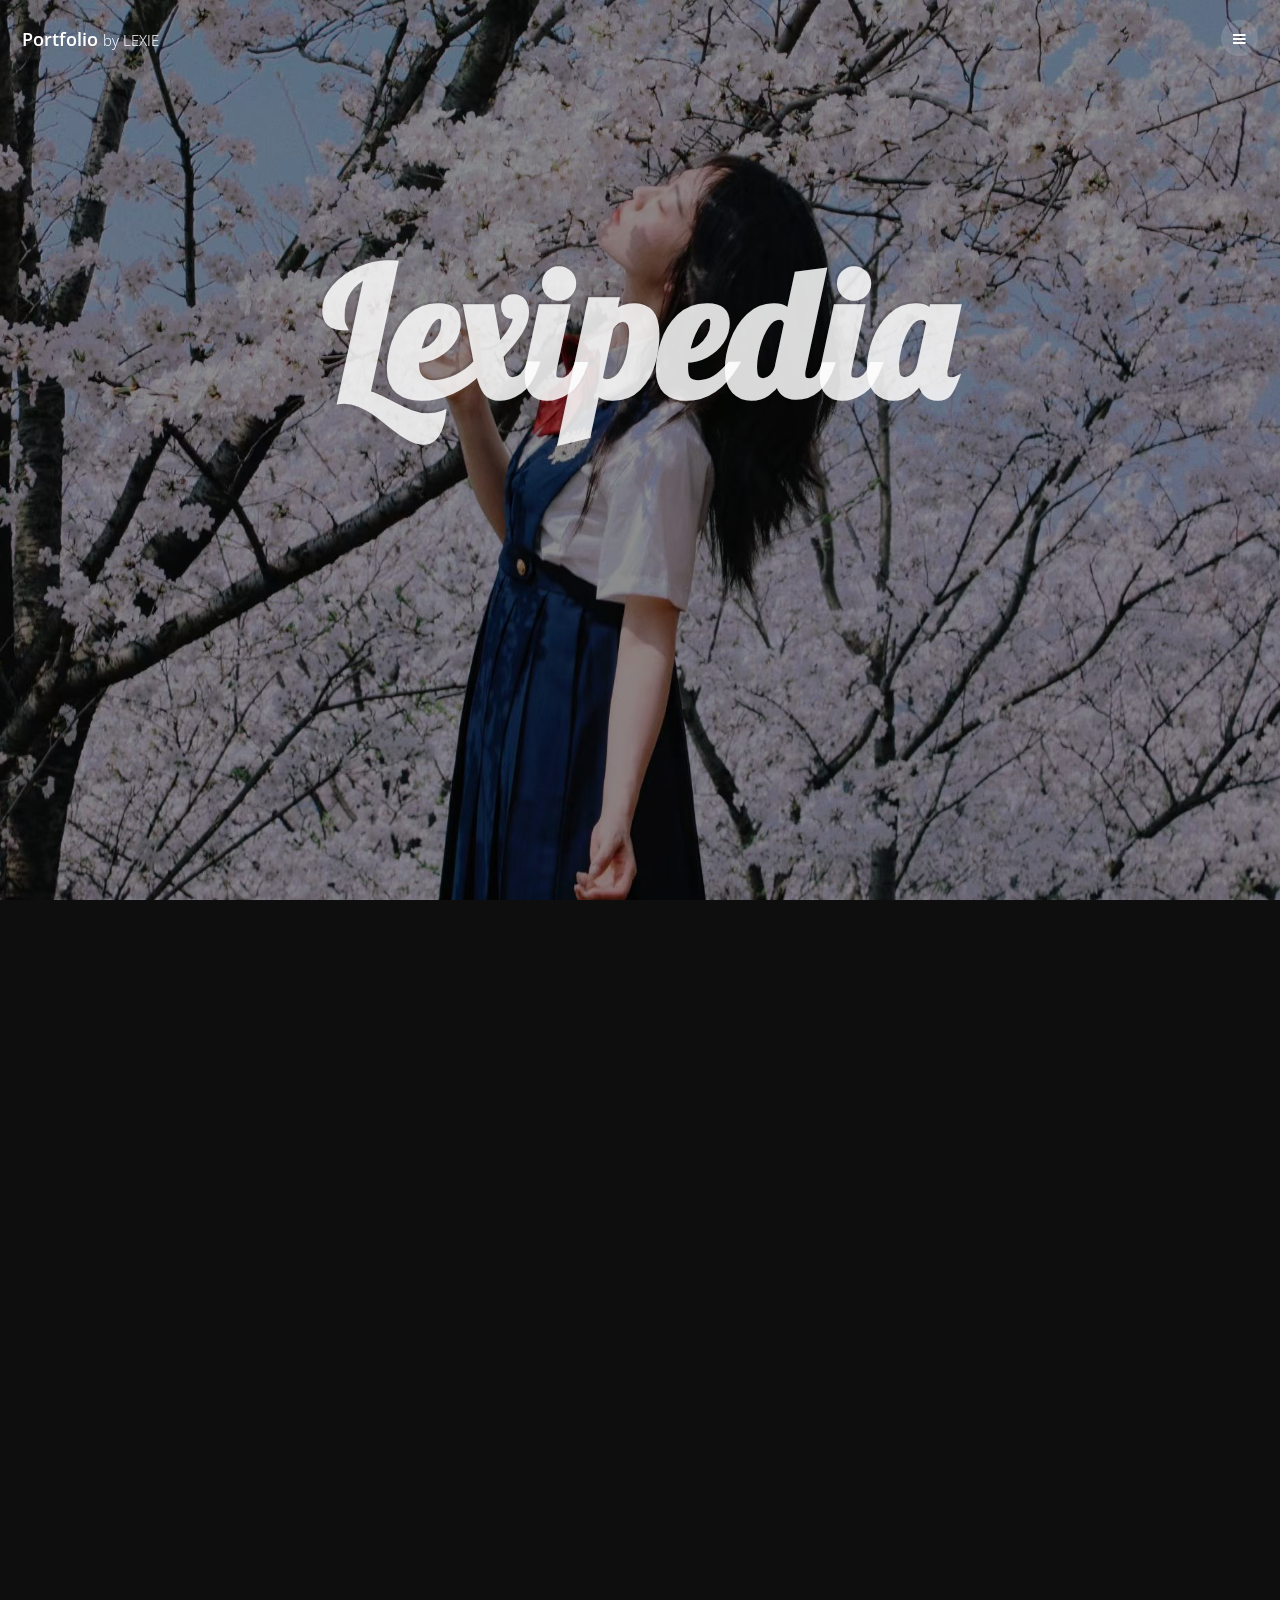
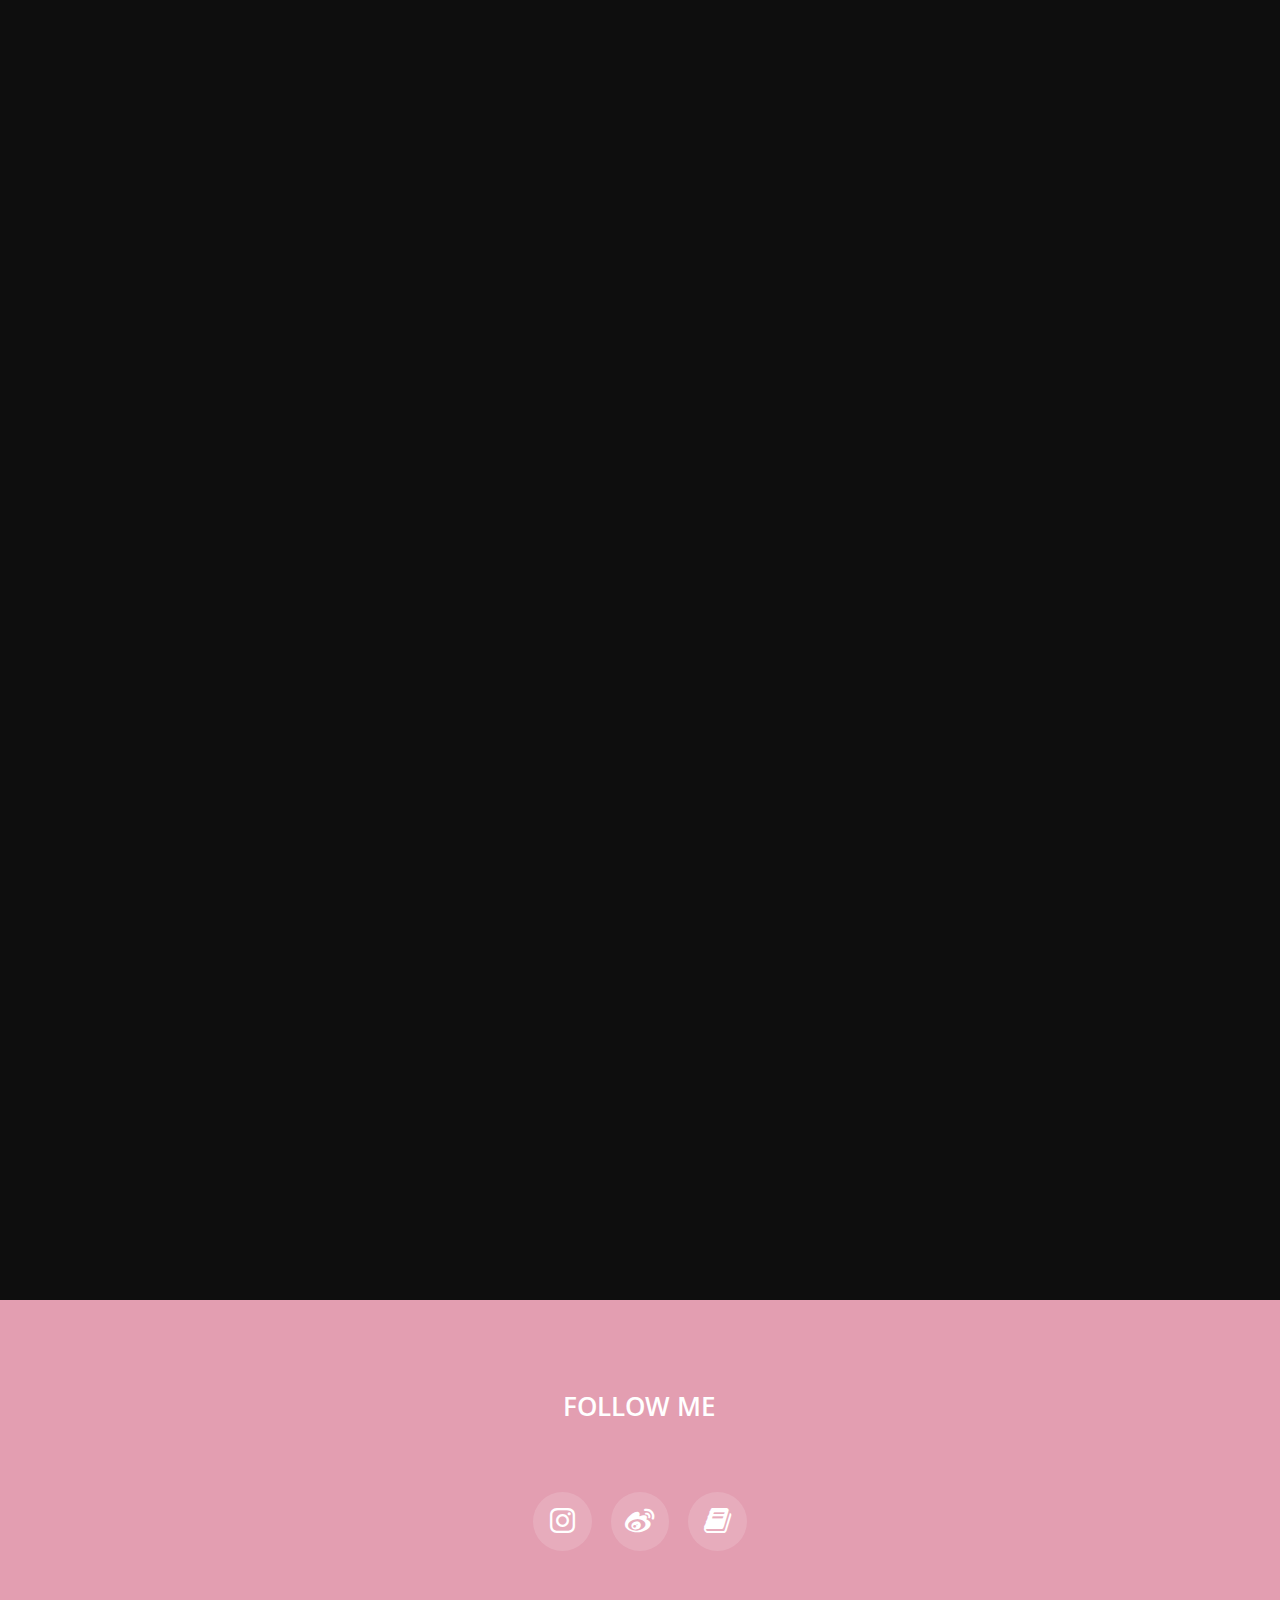
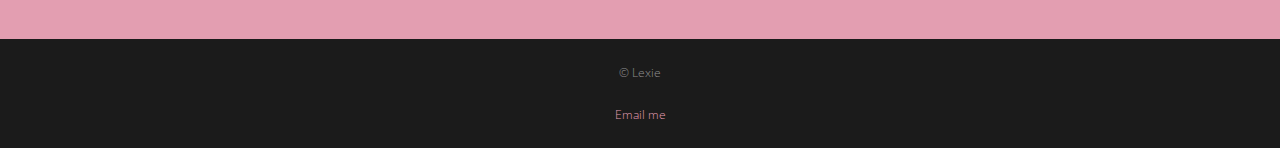
<file: index.html>
<!DOCTYPE HTML>
<!--Released for free under the Creative Commons Attribution 3.0 license (templated.co/license)
--><html><head><title>Lexipedia</title>
	<meta charset="utf-8">
	<meta name="robots" content="index, follow, max-image-preview:large, max-snippet:-1, max-video-preview:-1">
	<meta name="viewport" content="width=device-width, initial-scale=1">
	<meta name="description" content="Lexie's personal website">
	<link rel="stylesheet" href="assets/css/main.css"></head>
	<body>

		<!-- Header -->
			<header id="header"><div class="logo"><a href="index.html">Portfolio <span>by LEXIE</span></a></div>
				<a href="#menu"><span>Menu</span></a>
			</header><!-- Nav --><nav id="menu"><ul class="links"><li><a href="index.html">Home</a></li>
					<li><a href="basic.html" target="_blank">User Manual</a></li>
					<li><a href="experience.html" target="_blank">Hominid Upgrade Track</a></li>
					<li><a href="hobby.html" target="_blank">Life Plugins</a></li>
					<li><a href="log.html" target="_blank">Anthropic Log</a></li>
				</ul></nav><!-- Banner -->
      <section id="banner" class="bg-img" data-bg="sakura.jpg"><div class="inner">
					<header><h1><p>Lexipedia</p> </h1>
					</header></div>
				<a href="#one" class="more">Learn More</a>
			</section><!-- One --><section id="one" class="wrapper post bg-img" data-bg="xigong.jpg"><div class="inner">
					<article class="box"><header><h2>User Manual</h2>
							<p>Basic Information</p>
						</header><div class="content">
							<p style="line-height: 0.5;">ZHAO XIAOLE|LEXIE</p>
                            <p style="line-height: 0.5;">♀｜INSJ|1998|⚖|</p>
							<p style="line-height: 0.5;">PS|CAPCUT|PROCREAT|PR</p>
							<p></p>
							<p></p>
						</div>
						<footer><a href="basic.html" class="button alt">Learn More</a>
						</footer></article></div>
				<a href="#two" class="more">Learn More</a>
			
			</section><!-- Two --><section id="two" class="wrapper post bg-img" data-bg="biye2.jpg"><div class="inner">
					<article class="box"><header><h2>Hominid Upgrade Track</h2>
							<p>Experience</p>
						</header><div class="content">
							<p style="line-height: 0.5;">👩🏻‍🎓2016-2020 XI'AN INTERNATIONAL STUDIES UNIVERSITY</p>
							<p style="line-height: 0.5;">👩🏻‍💻2020-2023 JINHUA TV STATION</p>
							<p style="line-height: 0.5;">👩🏻‍🎓2024-2025 HONG KONG BAPTIST UNIVERSITY</p>
							<p></p>
						</div>
						<footer><a href="experience.html" class="button alt">Learn More</a>
						</footer></article></div>
				<a href="#three" class="more">Learn More</a>
			</section><!-- Three --><section id="three" class="wrapper post bg-img" data-bg="jianni.jpg"><div class="inner">
					<article class="box"><header><h2>Life Plugins</h2>
							<p>Hobbies</p>
						</header><div class="content">
							<p style="line-height: 0.3;">📷PHOTOGRAPHY</p>
							<p style="line-height: 0.3;">🎨PAINT</p>
							<p style="line-height: 0.3;">🎞️ANIME</p>
							<p style="line-height: 0.3;">🀄️CHINESE OUTFITS</p>
							<p style="line-height: 0.3;"></p>
						</div>
						<footer><a href="hobby.html" target="_blank" class="button alt">Learn More</a>
						</footer></article></div>
				<a href="#four" class="more">Learn More</a>
			</section><!-- Four --><section id="four" class="wrapper post bg-img" data-bg="log3.jpg"><div class="inner">
					<article class="box"><header><h2>Anthropic Log</h2>
							<p>Activity</p>
						</header><div class="content">
							<p style="line-height: 0.5;">🧘🏻DAILY LIFE</p>
							<p style="line-height: 0.5;">🏝️TRAVEL</p>
							
						</div>
						<footer><a href="log.html" class="button alt">Learn More</a>
						</footer></article></div>
			</section><!-- Footer --><footer id="footer"><div class="inner">

					<h2>Follow Me</h2>

						<ul class="icons">
							<li><a href="https://www.instagram.com/lexzi1012?igsh=OGQ5ZDc2ODk2ZA==" target="_blank" class="icon round fa-instagram"><span class="label">Instagram</span></a></li>
							<li>
							  <a href="https://weibo.com/u/5240196187" target="_blank" class="icon round fa-weibo">
								<span class="label">Weibo</span></a></li>
							<li>
							  <a href="https://www.xiaohongshu.com/user/profile/58be4b5d6a6a695f66206853?xsec_token=YBqwBMnUbUmSx90WLVvYbWMpyWg7dLWMI7kXmGpLZhf9M=&xsec_source=app_share&xhsshare=CopyLink&appuid=58be4b5d6a6a695f66206853&apptime=1740455828&share_id=766d35c302924471ad62b968ce1f8778" target="_blank" class="icon round fa-book">
								<span class="label">Rednote
								</span></a></li>
						  </ul>
					</ul></div>
			</footer><div class="copyright">
				<p>&#169 Lexie</p>
				<p><a href="mailto:24445584@hkbu.edu.hk">Email me</a></p>
		</div>
		<!-- Scripts -->
			<script src="assets/js/jquery.min.js"></script><script src="assets/js/jquery.scrolly.min.js"></script><script src="assets/js/jquery.scrollex.min.js"></script><script src="assets/js/skel.min.js"></script><script src="assets/js/util.js"></script><script src="assets/js/main.js"></script></body></html>
</file>
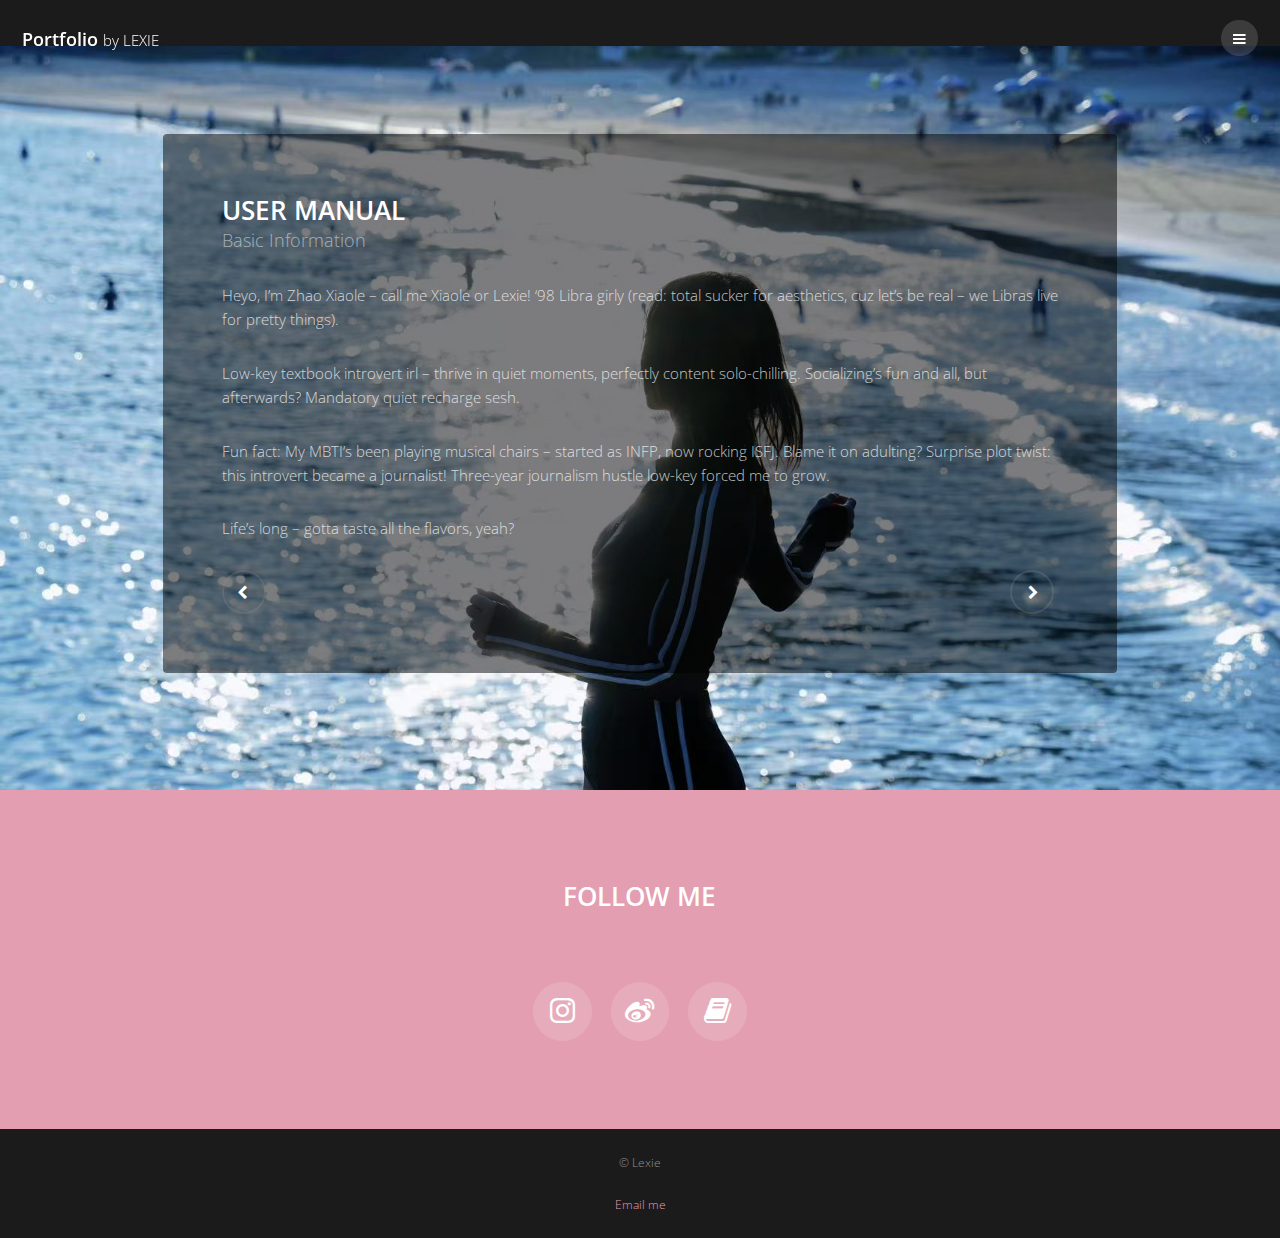
<file: basic.html>
<!DOCTYPE HTML>
<!--
	Road Trip by TEMPLATED
	templated.co @templatedco
	Released for free under the Creative Commons Attribution 3.0 license (templated.co/license)
--><html><head><title>User Manual-Lexipedia</title><meta charset="utf-8"><meta name="robots" content="index, follow, max-image-preview:large, max-snippet:-1, max-video-preview:-1"><meta name="viewport" content="width=device-width, initial-scale=1"><link rel="stylesheet" href="assets/css/main.css"></head><body class="subpage">

		<!-- Header -->
		<header id="header"><div class="logo"><a href="index.html">Portfolio <span>by LEXIE</span></a></div>
			<a href="#menu"><span>Menu</span></a>
		</header><!-- Nav --><nav id="menu"><ul class="links"><li><a href="index.html">Home</a></li>
				<li><a href="basic.html" target="_blank">User Manual</a></li>
				<li><a href="experience.html" target="_blank">Hominid Upgrade Track</a></li>
				<li><a href="hobby.html" target="_blank">Life Plugins</a></li>
				<li><a href="log.html" target="_blank">Anthropic Log</a></li>
				</ul></nav><!-- Content --><!--
			Note: To show a background image, set the "data-bg" attribute below
			to the full filename of your image. This is used in each section to set
			the background image.
		--><section id="post" class="wrapper bg-img" data-bg="IMG_5671.jpg"><div class="inner">
					<article class="box"><header><h2>User Manual</h2>
							<p>Basic Information</p>
							
						</header><div class="content">
							<p>Heyo, I’m Zhao Xiaole – call me Xiaole or Lexie! ‘98 Libra girly (read: total sucker for aesthetics, cuz let’s be real – we Libras live for pretty things). </p>
							<p>Low-key textbook introvert irl – thrive in quiet moments, perfectly content solo-chilling. Socializing’s fun and all, but afterwards? Mandatory quiet recharge sesh.</p>
							<p>Fun fact: My MBTI’s been playing musical chairs – started as INFP, now rocking ISFJ. Blame it on adulting? Surprise plot twist: this introvert became a journalist! Three-year journalism hustle low-key forced me to grow.</p>
								<p>Life’s long – gotta taste all the flavors, yeah?</p>

							
							<p></p>
						</div>
						<footer><ul class="actions"><li><a href="basic2.html" class="button alt icon fa-chevron-left"><span class="label">Previous</span></a></li>
								<li><a href="basic2.html" class="button alt icon fa-chevron-right"><span class="label">Next</span></a></li>
							</ul></footer></article></div>
			</section><!-- Footer --><footer id="footer"><div class="inner">

				<h2>Follow Me</h2>

				<ul class="icons">
					<li><a href="https://www.instagram.com/lexzi1012?igsh=OGQ5ZDc2ODk2ZA==" target="_blank" class="icon round fa-instagram"><span class="label">Instagram</span></a></li>
					<li>
					  <a href="https://weibo.com/u/5240196187" target="_blank" class="icon round fa-weibo">
						<span class="label">Weibo</span></a></li>
					<li>
					  <a href="https://www.xiaohongshu.com/user/profile/58be4b5d6a6a695f66206853?xsec_token=YBqwBMnUbUmSx90WLVvYbWMpyWg7dLWMI7kXmGpLZhf9M=&xsec_source=app_share&xhsshare=CopyLink&appuid=58be4b5d6a6a695f66206853&apptime=1740455828&share_id=766d35c302924471ad62b968ce1f8778" target="_blank" class="icon round fa-book">
						<span class="label">Rednote
						</span></a></li>
				  </ul>
			</ul></div>
	</footer><div class="copyright">
		<p>&#169 Lexie</p>
		<p><a href="mailto:24445584@hkbu.edu.hk">Email me</a></p>
</div>
	</div>
	<!-- Scripts -->
		<script src="assets/js/jquery.min.js"></script><script src="assets/js/jquery.scrolly.min.js"></script><script src="assets/js/jquery.scrollex.min.js"></script><script src="assets/js/skel.min.js"></script><script src="assets/js/util.js"></script><script src="assets/js/main.js"></script></body></html>
</file>
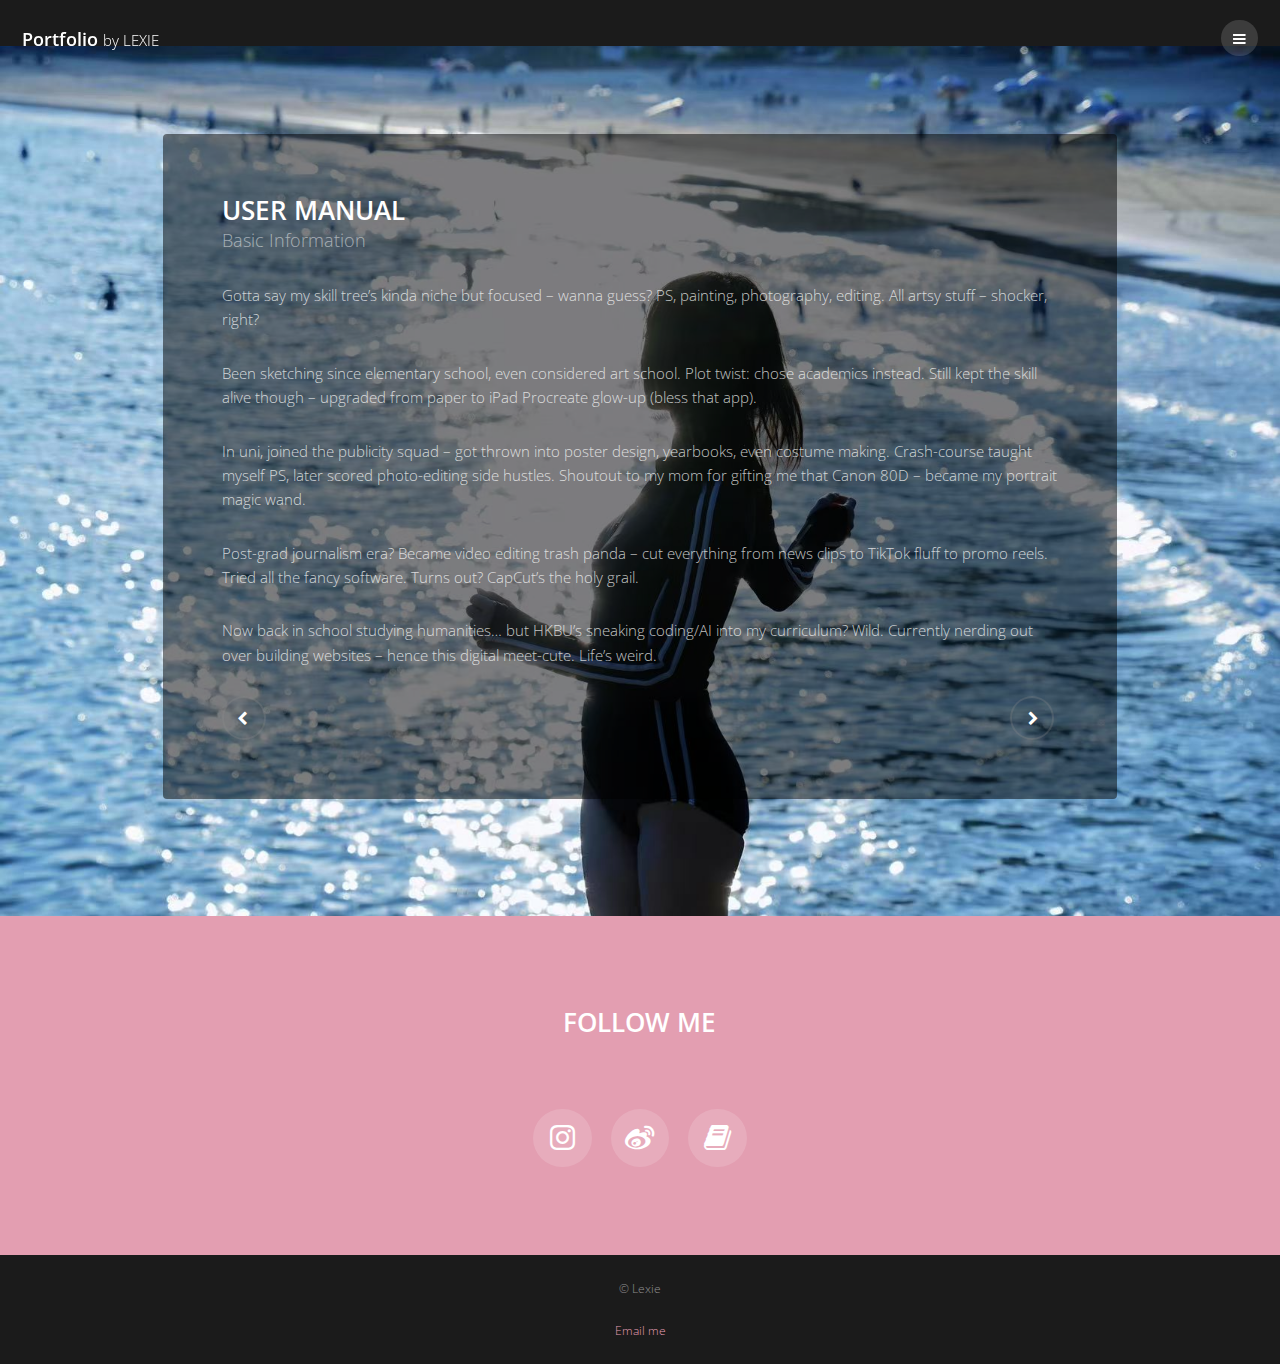
<file: basic2.html>
<!DOCTYPE HTML>
<!--
	Road Trip by TEMPLATED
	templated.co @templatedco
	Released for free under the Creative Commons Attribution 3.0 license (templated.co/license)
--><html><head><title>User Manual-Lexipedia</title><meta charset="utf-8"><meta name="robots" content="index, follow, max-image-preview:large, max-snippet:-1, max-video-preview:-1"><meta name="viewport" content="width=device-width, initial-scale=1"><link rel="stylesheet" href="assets/css/main.css"></head><body class="subpage">

		<!-- Header -->
		<header id="header"><div class="logo"><a href="index.html">Portfolio <span>by LEXIE</span></a></div>
			<a href="#menu"><span>Menu</span></a>
		</header><!-- Nav --><nav id="menu"><ul class="links"><li><a href="index.html">Home</a></li>
				<li><a href="basic.html" target="_blank">User Manual</a></li>
				<li><a href="experience.html" target="_blank">Hominid Upgrade Track</a></li>
				<li><a href="hobby.html" target="_blank">Life Plugins</a></li>
				<li><a href="log.html" target="_blank">Anthropic Log</a></li>
				</ul></nav><!-- Content --><!--
			Note: To show a background image, set the "data-bg" attribute below
			to the full filename of your image. This is used in each section to set
			the background image.
		--><section id="post" class="wrapper bg-img" data-bg="IMG_5671.jpg"><div class="inner">
					<article class="box"><header><h2>User Manual</h2>
							<p>Basic Information</p>
						</header><div class="content">
							<p>Gotta say my skill tree’s kinda niche but focused – wanna guess? PS, painting, photography, editing. All artsy stuff – shocker, right? </p>
							<p>Been sketching since elementary school, even considered art school. Plot twist: chose academics instead. Still kept the skill alive though – upgraded from paper to iPad Procreate glow-up (bless that app).</p>
							<p>In uni, joined the publicity squad – got thrown into poster design, yearbooks, even costume making. Crash-course taught myself PS, later scored photo-editing side hustles. Shoutout to my mom for gifting me that Canon 80D – became my portrait magic wand. </p>
							<p>Post-grad journalism era? Became video editing trash panda – cut everything from news clips to TikTok fluff to promo reels. Tried all the fancy software. Turns out? CapCut’s the holy grail.</p>
                            <p>Now back in school studying humanities… but HKBU’s sneaking coding/AI into my curriculum? Wild. Currently nerding out over building websites – hence this digital meet-cute. Life’s weird.</p>
						</div>
						<footer><ul class="actions"><li><a href="basic.html" class="button alt icon fa-chevron-left"><span class="label">Previous</span></a></li>
								<li><a href="basic.html" class="button alt icon fa-chevron-right"><span class="label">Next</span></a></li>
							</ul></footer></article></div>
			</section><!-- Footer --><footer id="footer"><div class="inner">

				<h2>Follow Me</h2>

				<ul class="icons">
					<li><a href="https://www.instagram.com/lexzi1012?igsh=OGQ5ZDc2ODk2ZA==" target="_blank" class="icon round fa-instagram"><span class="label">Instagram</span></a></li>
					<li>
					  <a href="https://weibo.com/u/5240196187" target="_blank" class="icon round fa-weibo">
						<span class="label">Weibo</span></a></li>
					<li>
					  <a href="https://www.xiaohongshu.com/user/profile/58be4b5d6a6a695f66206853?xsec_token=YBqwBMnUbUmSx90WLVvYbWMpyWg7dLWMI7kXmGpLZhf9M=&xsec_source=app_share&xhsshare=CopyLink&appuid=58be4b5d6a6a695f66206853&apptime=1740455828&share_id=766d35c302924471ad62b968ce1f8778" target="_blank" class="icon round fa-book">
						<span class="label">Rednote
						</span></a></li>
				  </ul>
			</ul></div>
	</footer><div class="copyright">
		<p>&#169 Lexie</p>
		<p><a href="mailto:24445584@hkbu.edu.hk">Email me</a></p>
</div>
	</div>
	<!-- Scripts -->
		<script src="assets/js/jquery.min.js"></script><script src="assets/js/jquery.scrolly.min.js"></script><script src="assets/js/jquery.scrollex.min.js"></script><script src="assets/js/skel.min.js"></script><script src="assets/js/util.js"></script><script src="assets/js/main.js"></script></body></html>
</file>
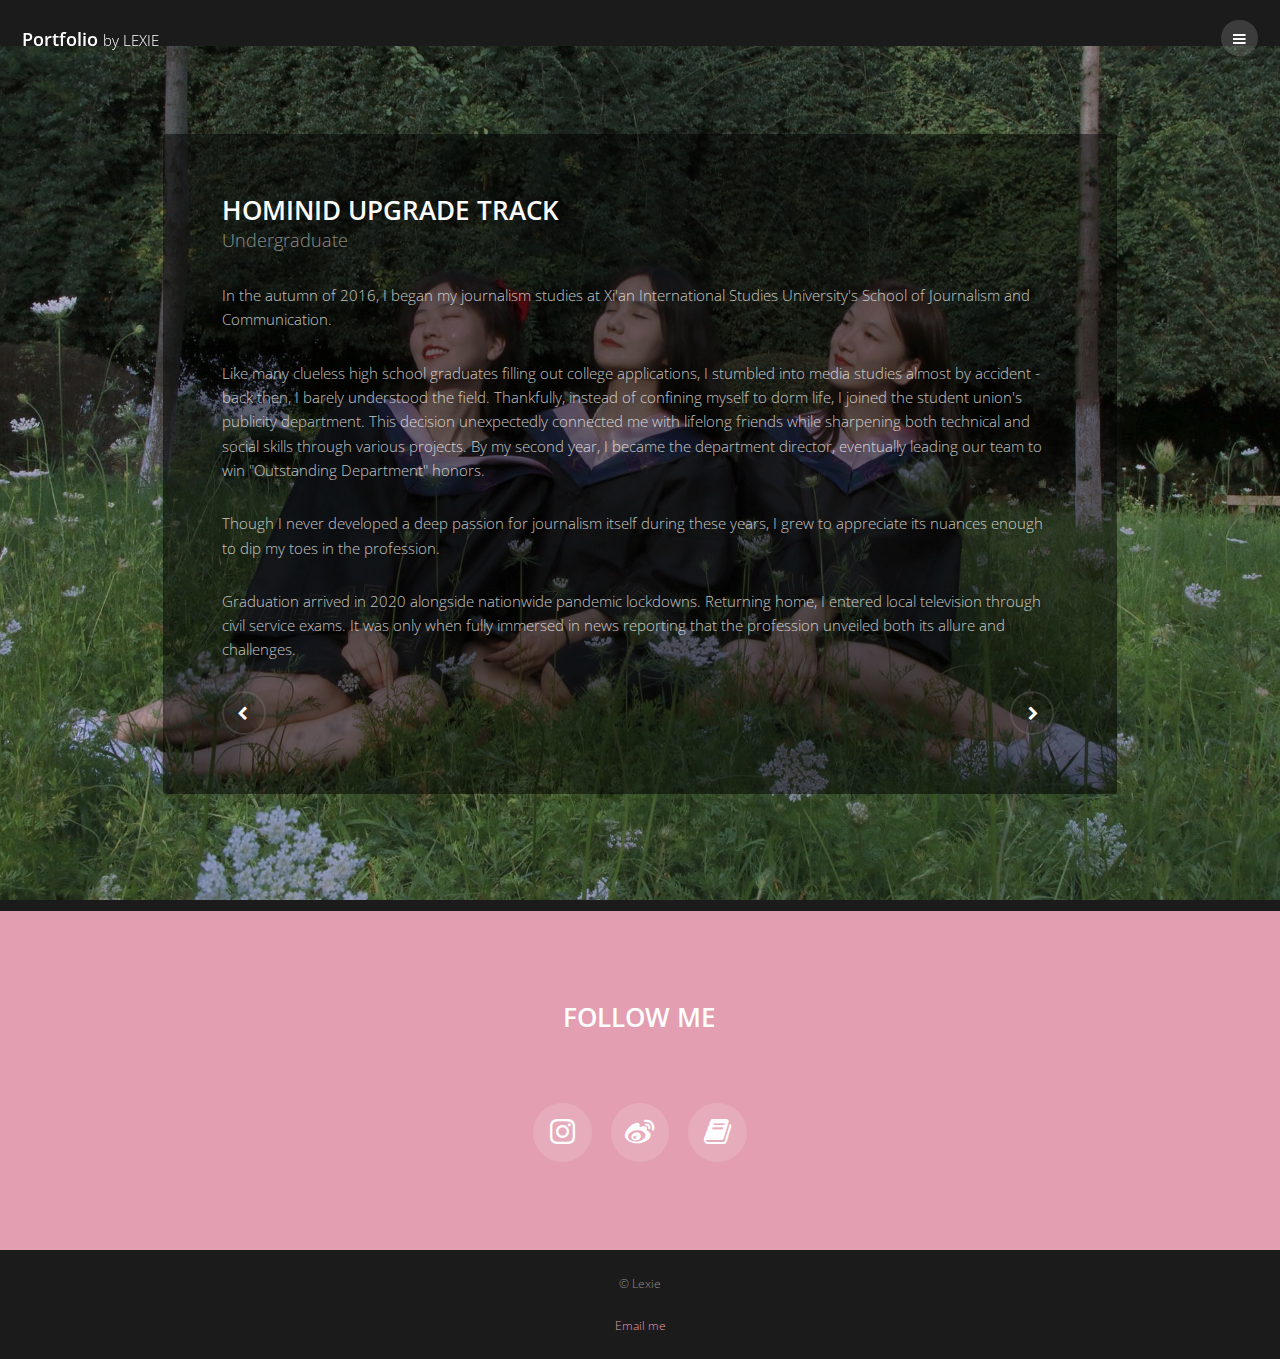
<file: experience.html>
<!DOCTYPE HTML>
<!--
	Road Trip by TEMPLATED
	templated.co @templatedco
	Released for free under the Creative Commons Attribution 3.0 license (templated.co/license)
--><html><head><title>Hominid Upgrade Track-Lexipedia</title><meta charset="utf-8"><meta name="robots" content="index, follow, max-image-preview:large, max-snippet:-1, max-video-preview:-1"><meta name="viewport" content="width=device-width, initial-scale=1"><link rel="stylesheet" href="assets/css/main.css"></head><body class="subpage">

		<!-- Header -->
		<header id="header"><div class="logo"><a href="index.html">Portfolio <span>by LEXIE</span></a></div>
			<a href="#menu"><span>Menu</span></a>
		</header><!-- Nav --><nav id="menu"><ul class="links"><li><a href="index.html">Home</a></li>
				<li><a href="basic.html" target="_blank">User Manual</a></li>
				<li><a href="experience.html" target="_blank">Hominid Upgrade Track</a></li>
				<li><a href="hobby.html" target="_blank">Life Plugins</a></li>
				<li><a href="log.html" target="_blank">Anthropic Log</a></li>
				</ul></nav><!-- Content --><!--
			Note: To show a background image, set the "data-bg" attribute below
			to the full filename of your image. This is used in each section to set
			the background image.
		--><section id="post" class="wrapper bg-img" data-bg="25506.JPEG"><div class="inner">
					<article class="box"><header><h2>Hominid Upgrade Track</h2>
							<p>Undergraduate</p>
						</header><div class="content">
							<p>In the autumn of 2016, I began my journalism studies at Xi'an International Studies University's School of Journalism and Communication. </p>
							<p>Like many clueless high school graduates filling out college applications, I stumbled into media studies almost by accident - back then, I barely understood the field. Thankfully, instead of confining myself to dorm life, I joined the student union's publicity department. This decision unexpectedly connected me with lifelong friends while sharpening both technical and social skills through various projects. By my second year, I became the department director, eventually leading our team to win "Outstanding Department" honors.</p>
							<p>Though I never developed a deep passion for journalism itself during these years, I grew to appreciate its nuances enough to dip my toes in the profession. </p>
								<p>Graduation arrived in 2020 alongside nationwide pandemic lockdowns. Returning home, I entered local television through civil service exams. It was only when fully immersed in news reporting that the profession unveiled both its allure and challenges.</p>

							
							<p></p>
						</div>
						<footer><ul class="actions"><li><a href="experience3.html" class="button alt icon fa-chevron-left"><span class="label">Previous</span></a></li>
								<li><a href="experience2.html" class="button alt icon fa-chevron-right"><span class="label">Next</span></a></li>
							</ul></footer></article></div>
			</section><!-- Footer --><footer id="footer"><div class="inner">

				<h2>Follow Me</h2>

				<ul class="icons">
					<li><a href="https://www.instagram.com/lexzi1012?igsh=OGQ5ZDc2ODk2ZA==" target="_blank" class="icon round fa-instagram"><span class="label">Instagram</span></a></li>
					<li>
					  <a href="https://weibo.com/u/5240196187" target="_blank" class="icon round fa-weibo">
						<span class="label">Weibo</span></a></li>
					<li>
					  <a href="https://www.xiaohongshu.com/user/profile/58be4b5d6a6a695f66206853?xsec_token=YBqwBMnUbUmSx90WLVvYbWMpyWg7dLWMI7kXmGpLZhf9M=&xsec_source=app_share&xhsshare=CopyLink&appuid=58be4b5d6a6a695f66206853&apptime=1740455828&share_id=766d35c302924471ad62b968ce1f8778" target="_blank" class="icon round fa-book">
						<span class="label">Rednote
						</span></a></li>
				  </ul>
			</ul></div>
	</footer><div class="copyright">
		<p>&#169 Lexie</p>
		<p><a href="mailto:24445584@hkbu.edu.hk">Email me</a></p>
</div>
	</div>
	<!-- Scripts -->
		<script src="assets/js/jquery.min.js"></script><script src="assets/js/jquery.scrolly.min.js"></script><script src="assets/js/jquery.scrollex.min.js"></script><script src="assets/js/skel.min.js"></script><script src="assets/js/util.js"></script><script src="assets/js/main.js"></script></body></html>
</file>
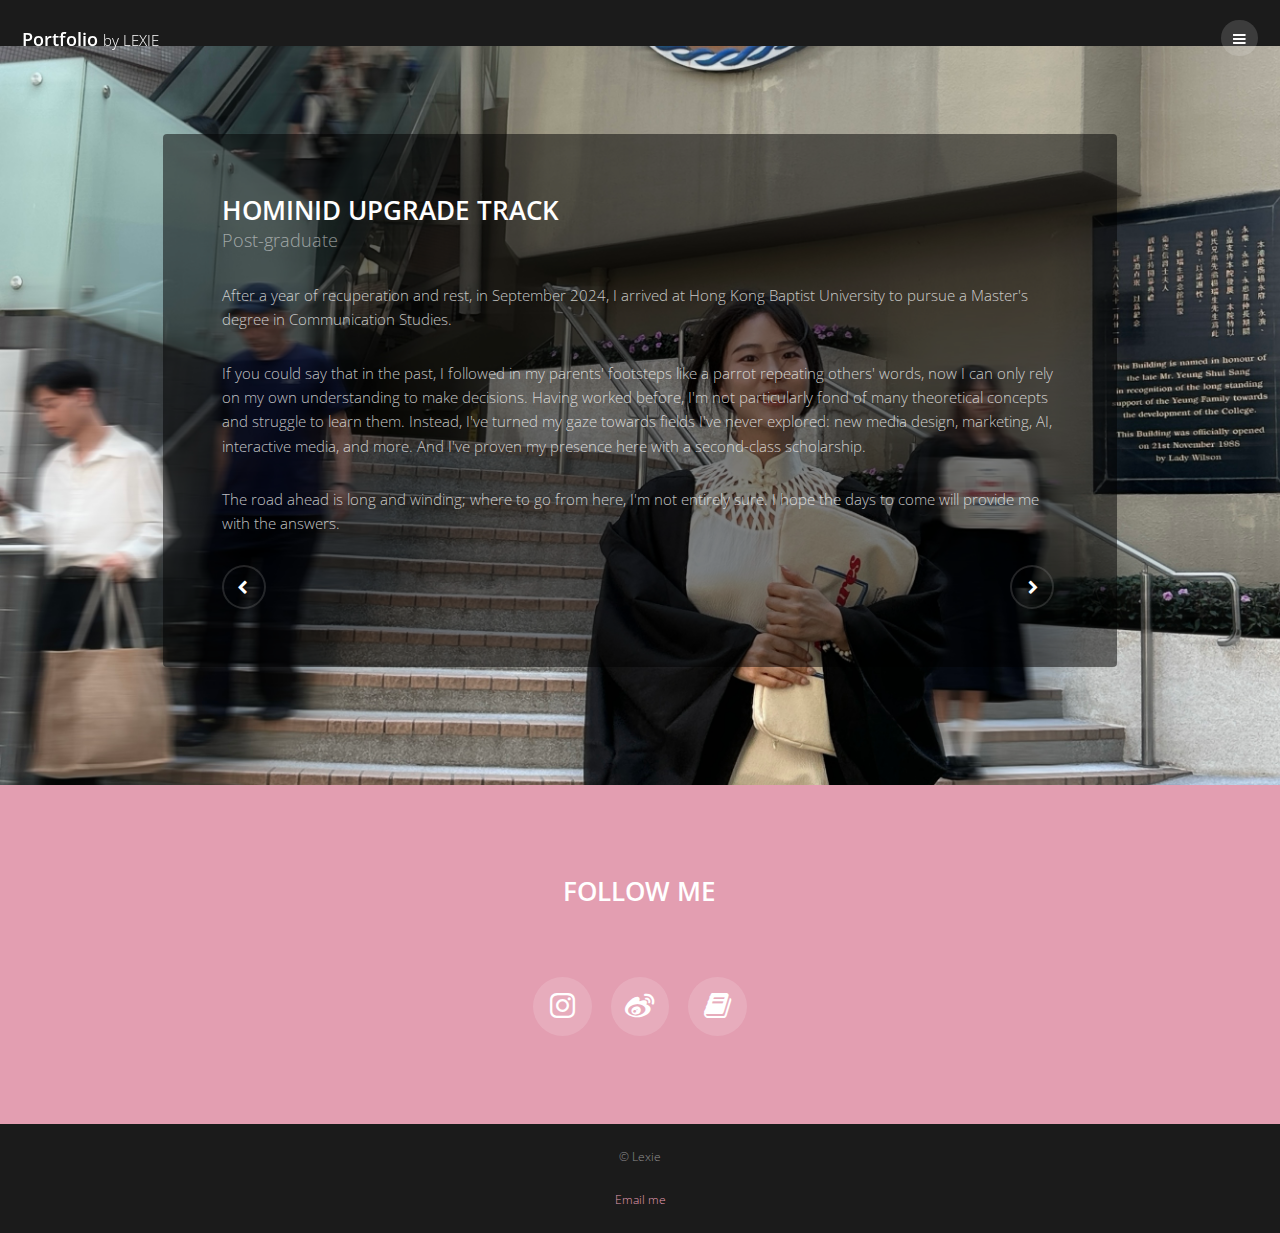
<file: experience3.html>
<!DOCTYPE HTML>
<!--
	Road Trip by TEMPLATED
	templated.co @templatedco
	Released for free under the Creative Commons Attribution 3.0 license (templated.co/license)
--><html><head><title>Hominid Upgrade Track-Lexipedia</title><meta charset="utf-8"><meta name="robots" content="index, follow, max-image-preview:large, max-snippet:-1, max-video-preview:-1"><meta name="viewport" content="width=device-width, initial-scale=1"><link rel="stylesheet" href="assets/css/main.css"></head><body class="subpage">

		<!-- Header -->
		<header id="header"><div class="logo"><a href="index.html">Portfolio <span>by LEXIE</span></a></div>
			<a href="#menu"><span>Menu</span></a>
		</header><!-- Nav --><nav id="menu"><ul class="links"><li><a href="index.html">Home</a></li>
				<li><a href="basic.html" target="_blank">User Manual</a></li>
				<li><a href="experience.html" target="_blank">Hominid Upgrade Track</a></li>
				<li><a href="hobby.html" target="_blank">Life Plugins</a></li>
				<li><a href="log.html" target="_blank">Anthropic Log</a></li>
				</ul></nav><!-- Content --><!--
			Note: To show a background image, set the "data-bg" attribute below
			to the full filename of your image. This is used in each section to set
			the background image.
		--><section id="post" class="wrapper bg-img" data-bg="IMG_2235.jpg"><div class="inner">
					<article class="box"><header><h2>Hominid Upgrade Track</h2>
							<p>Post-graduate</p>
						</header><div class="content">
							<p>After a year of recuperation and rest, in September 2024, I arrived at Hong Kong Baptist University to pursue a Master's degree in Communication Studies. </p>
							<p>If you could say that in the past, I followed in my parents' footsteps like a parrot repeating others' words, now I can only rely on my own understanding to make decisions. Having worked before, I'm not particularly fond of many theoretical concepts and struggle to learn them. Instead, I've turned my gaze towards fields I've never explored: new media design, marketing, AI, interactive media, and more. And I've proven my presence here with a second-class scholarship. </p>
							<p>The road ahead is long and winding; where to go from here, I'm not entirely sure. I hope the days to come will provide me with the answers. </p>
								

							
							<p></p>
						</div>
						<footer><ul class="actions"><li><a href="experience2.html" class="button alt icon fa-chevron-left"><span class="label">Previous</span></a></li>
								<li><a href="experience.html" class="button alt icon fa-chevron-right"><span class="label">Next</span></a></li>
							</ul></footer></article></div>
			</section><!-- Footer --><footer id="footer"><div class="inner">

				<h2>Follow Me</h2>

				<ul class="icons">
					<li><a href="https://www.instagram.com/lexzi1012?igsh=OGQ5ZDc2ODk2ZA==" target="_blank" class="icon round fa-instagram"><span class="label">Instagram</span></a></li>
					<li>
					  <a href="https://weibo.com/u/5240196187" target="_blank" class="icon round fa-weibo">
						<span class="label">Weibo</span></a></li>
					<li>
					  <a href="https://www.xiaohongshu.com/user/profile/58be4b5d6a6a695f66206853?xsec_token=YBqwBMnUbUmSx90WLVvYbWMpyWg7dLWMI7kXmGpLZhf9M=&xsec_source=app_share&xhsshare=CopyLink&appuid=58be4b5d6a6a695f66206853&apptime=1740455828&share_id=766d35c302924471ad62b968ce1f8778" target="_blank" class="icon round fa-book">
						<span class="label">Rednote
						</span></a></li>
				  </ul>
			</ul></div>
	</footer><div class="copyright">
		<p>&#169 Lexie</p>
		<p><a href="mailto:24445584@hkbu.edu.hk">Email me</a></p>
</div>
	</div>
	<!-- Scripts -->
		<script src="assets/js/jquery.min.js"></script><script src="assets/js/jquery.scrolly.min.js"></script><script src="assets/js/jquery.scrollex.min.js"></script><script src="assets/js/skel.min.js"></script><script src="assets/js/util.js"></script><script src="assets/js/main.js"></script></body></html>
</file>
<file: assets/css/main.css>
@charset "UTF-8";
@import url(font-awesome.min.css);
@import url("https://fonts.googleapis.com/css?family=Lobster|Open+Sans:300,400,600,700,800");

/*
	Road Trip by TEMPLATED
	templated.co @templatedco
	Released for free under the Creative Commons Attribution 3.0 license (templated.co/license)
*/

/* Reset */

	html, body, div, span, applet, object, iframe, h1, h2, h3, h4, h5, h6, p, blockquote, pre, a, abbr, acronym, address, big, cite, code, del, dfn, em, img, ins, kbd, q, s, samp, small, strike, strong, sub, sup, tt, var, b, u, i, center, dl, dt, dd, ol, ul, li, fieldset, form, label, legend, table, caption, tbody, tfoot, thead, tr, th, td, article, aside, canvas, details, embed, figure, figcaption, footer, header, hgroup, menu, nav, output, ruby, section, summary, time, mark, audio, video {
		margin: 0;
		padding: 0;
		border: 0;
		font-size: 100%;
		font: inherit;
		vertical-align: baseline;
	}
.image.fit img {
	width: 100%;
	height: auto;
}
	article, aside, details, figcaption, figure, footer, header, hgroup, menu, nav, section {
		display: block;
	}

	body {
		line-height: 1;
	}

	ol, ul {
		list-style: none;
	}

	blockquote, q {
		quotes: none;
	}

	blockquote:before, blockquote:after, q:before, q:after {
		content: '';
		content: none;
	}

	table {
		border-collapse: collapse;
		border-spacing: 0;
	}

	body {
		-webkit-text-size-adjust: none;
	}

/* Box Model */

	*, *:before, *:after {
		-moz-box-sizing: border-box;
		-webkit-box-sizing: border-box;
		box-sizing: border-box;
	}

/* Containers */

	.container {
		margin-left: auto;
		margin-right: auto;
	}

	.container.\31 25\25 {
		width: 100%;
		max-width: 100em;
		min-width: 80em;
	}

	.container.\37 5\25 {
		width: 60em;
	}

	.container.\35 0\25 {
		width: 40em;
	}

	.container.\32 5\25 {
		width: 20em;
	}

	.container {
		width: 80em;
	}

	@media screen and (max-width: 1680px) {

		.container.\31 25\25 {
			width: 100%;
			max-width: 100em;
			min-width: 80em;
		}

		.container.\37 5\25 {
			width: 60em;
		}

		.container.\35 0\25 {
			width: 40em;
		}

		.container.\32 5\25 {
			width: 20em;
		}

		.container {
			width: 80em;
		}

	}

	@media screen and (max-width: 1280px) {

		.container.\31 25\25 {
			width: 100%;
			max-width: 81.25em;
			min-width: 65em;
		}

		.container.\37 5\25 {
			width: 48.75em;
		}

		.container.\35 0\25 {
			width: 32.5em;
		}

		.container.\32 5\25 {
			width: 16.25em;
		}

		.container {
			width: 65em;
		}

	}

	@media screen and (max-width: 980px) {

		.container.\31 25\25 {
			width: 100%;
			max-width: 112.5%;
			min-width: 90%;
		}

		.container.\37 5\25 {
			width: 67.5%;
		}

		.container.\35 0\25 {
			width: 45%;
		}

		.container.\32 5\25 {
			width: 22.5%;
		}

		.container {
			width: 90%;
		}

	}

	@media screen and (max-width: 736px) {

		.container.\31 25\25 {
			width: 100%;
			max-width: 112.5%;
			min-width: 90%;
		}

		.container.\37 5\25 {
			width: 67.5%;
		}

		.container.\35 0\25 {
			width: 45%;
		}

		.container.\32 5\25 {
			width: 22.5%;
		}

		.container {
			width: 90% !important;
		}

	}

	@media screen and (max-width: 480px) {

		.container.\31 25\25 {
			width: 100%;
			max-width: 112.5%;
			min-width: 90%;
		}

		.container.\37 5\25 {
			width: 67.5%;
		}

		.container.\35 0\25 {
			width: 45%;
		}

		.container.\32 5\25 {
			width: 22.5%;
		}

		.container {
			width: 90% !important;
		}

	}

/* Grid */

	.row {
		border-bottom: solid 1px transparent;
		-moz-box-sizing: border-box;
		-webkit-box-sizing: border-box;
		box-sizing: border-box;
	}

	.row > * {
		float: left;
		-moz-box-sizing: border-box;
		-webkit-box-sizing: border-box;
		box-sizing: border-box;
	}

	.row:after, .row:before {
		content: '';
		display: block;
		clear: both;
		height: 0;
	}

	.row.uniform > * > :first-child {
		margin-top: 0;
	}

	.row.uniform > * > :last-child {
		margin-bottom: 0;
	}

	.row.\30 \25 > * {
		padding: 0 0 0 0em;
	}

	.row.\30 \25 {
		margin: 0 0 -1px 0em;
	}

	.row.uniform.\30 \25 > * {
		padding: 0em 0 0 0em;
	}

	.row.uniform.\30 \25 {
		margin: 0em 0 -1px 0em;
	}

	.row > * {
		padding: 0 0 0 2em;
	}

	.row {
		margin: 0 0 -1px -2em;
	}

	.row.uniform > * {
		padding: 2em 0 0 2em;
	}

	.row.uniform {
		margin: -2em 0 -1px -2em;
	}

	.row.\32 00\25 > * {
		padding: 0 0 0 4em;
	}

	.row.\32 00\25 {
		margin: 0 0 -1px -4em;
	}

	.row.uniform.\32 00\25 > * {
		padding: 4em 0 0 4em;
	}

	.row.uniform.\32 00\25 {
		margin: -4em 0 -1px -4em;
	}

	.row.\31 50\25 > * {
		padding: 0 0 0 3em;
	}

	.row.\31 50\25 {
		margin: 0 0 -1px -3em;
	}

	.row.uniform.\31 50\25 > * {
		padding: 3em 0 0 3em;
	}

	.row.uniform.\31 50\25 {
		margin: -3em 0 -1px -3em;
	}

	.row.\35 0\25 > * {
		padding: 0 0 0 1em;
	}

	.row.\35 0\25 {
		margin: 0 0 -1px -1em;
	}

	.row.uniform.\35 0\25 > * {
		padding: 1em 0 0 1em;
	}

	.row.uniform.\35 0\25 {
		margin: -1em 0 -1px -1em;
	}

	.row.\32 5\25 > * {
		padding: 0 0 0 0.5em;
	}

	.row.\32 5\25 {
		margin: 0 0 -1px -0.5em;
	}

	.row.uniform.\32 5\25 > * {
		padding: 0.5em 0 0 0.5em;
	}

	.row.uniform.\32 5\25 {
		margin: -0.5em 0 -1px -0.5em;
	}

	.\31 2u, .\31 2u\24 {
		width: 100%;
		clear: none;
		margin-left: 0;
	}

	.\31 1u, .\31 1u\24 {
		width: 91.6666666667%;
		clear: none;
		margin-left: 0;
	}

	.\31 0u, .\31 0u\24 {
		width: 83.3333333333%;
		clear: none;
		margin-left: 0;
	}

	.\39 u, .\39 u\24 {
		width: 75%;
		clear: none;
		margin-left: 0;
	}

	.\38 u, .\38 u\24 {
		width: 66.6666666667%;
		clear: none;
		margin-left: 0;
	}

	.\37 u, .\37 u\24 {
		width: 58.3333333333%;
		clear: none;
		margin-left: 0;
	}

	.\36 u, .\36 u\24 {
		width: 50%;
		clear: none;
		margin-left: 0;
	}

	.\35 u, .\35 u\24 {
		width: 41.6666666667%;
		clear: none;
		margin-left: 0;
	}

	.\34 u, .\34 u\24 {
		width: 33.3333333333%;
		clear: none;
		margin-left: 0;
	}

	.\33 u, .\33 u\24 {
		width: 25%;
		clear: none;
		margin-left: 0;
	}

	.\32 u, .\32 u\24 {
		width: 16.6666666667%;
		clear: none;
		margin-left: 0;
	}

	.\31 u, .\31 u\24 {
		width: 8.3333333333%;
		clear: none;
		margin-left: 0;
	}

	.\31 2u\24 + *,
	.\31 1u\24 + *,
	.\31 0u\24 + *,
	.\39 u\24 + *,
	.\38 u\24 + *,
	.\37 u\24 + *,
	.\36 u\24 + *,
	.\35 u\24 + *,
	.\34 u\24 + *,
	.\33 u\24 + *,
	.\32 u\24 + *,
	.\31 u\24 + * {
		clear: left;
	}

	.\-11u {
		margin-left: 91.66667%;
	}

	.\-10u {
		margin-left: 83.33333%;
	}

	.\-9u {
		margin-left: 75%;
	}

	.\-8u {
		margin-left: 66.66667%;
	}

	.\-7u {
		margin-left: 58.33333%;
	}

	.\-6u {
		margin-left: 50%;
	}

	.\-5u {
		margin-left: 41.66667%;
	}

	.\-4u {
		margin-left: 33.33333%;
	}

	.\-3u {
		margin-left: 25%;
	}

	.\-2u {
		margin-left: 16.66667%;
	}

	.\-1u {
		margin-left: 8.33333%;
	}

	@media screen and (max-width: 1680px) {

		.row > * {
			padding: 0 0 0 2em;
		}

		.row {
			margin: 0 0 -1px -2em;
		}

		.row.uniform > * {
			padding: 2em 0 0 2em;
		}

		.row.uniform {
			margin: -2em 0 -1px -2em;
		}

		.row.\32 00\25 > * {
			padding: 0 0 0 4em;
		}

		.row.\32 00\25 {
			margin: 0 0 -1px -4em;
		}

		.row.uniform.\32 00\25 > * {
			padding: 4em 0 0 4em;
		}

		.row.uniform.\32 00\25 {
			margin: -4em 0 -1px -4em;
		}

		.row.\31 50\25 > * {
			padding: 0 0 0 3em;
		}

		.row.\31 50\25 {
			margin: 0 0 -1px -3em;
		}

		.row.uniform.\31 50\25 > * {
			padding: 3em 0 0 3em;
		}

		.row.uniform.\31 50\25 {
			margin: -3em 0 -1px -3em;
		}

		.row.\35 0\25 > * {
			padding: 0 0 0 1em;
		}

		.row.\35 0\25 {
			margin: 0 0 -1px -1em;
		}

		.row.uniform.\35 0\25 > * {
			padding: 1em 0 0 1em;
		}

		.row.uniform.\35 0\25 {
			margin: -1em 0 -1px -1em;
		}

		.row.\32 5\25 > * {
			padding: 0 0 0 0.5em;
		}

		.row.\32 5\25 {
			margin: 0 0 -1px -0.5em;
		}

		.row.uniform.\32 5\25 > * {
			padding: 0.5em 0 0 0.5em;
		}

		.row.uniform.\32 5\25 {
			margin: -0.5em 0 -1px -0.5em;
		}

		.\31 2u\28xlarge\29, .\31 2u\24\28xlarge\29 {
			width: 100%;
			clear: none;
			margin-left: 0;
		}

		.\31 1u\28xlarge\29, .\31 1u\24\28xlarge\29 {
			width: 91.6666666667%;
			clear: none;
			margin-left: 0;
		}

		.\31 0u\28xlarge\29, .\31 0u\24\28xlarge\29 {
			width: 83.3333333333%;
			clear: none;
			margin-left: 0;
		}

		.\39 u\28xlarge\29, .\39 u\24\28xlarge\29 {
			width: 75%;
			clear: none;
			margin-left: 0;
		}

		.\38 u\28xlarge\29, .\38 u\24\28xlarge\29 {
			width: 66.6666666667%;
			clear: none;
			margin-left: 0;
		}

		.\37 u\28xlarge\29, .\37 u\24\28xlarge\29 {
			width: 58.3333333333%;
			clear: none;
			margin-left: 0;
		}

		.\36 u\28xlarge\29, .\36 u\24\28xlarge\29 {
			width: 50%;
			clear: none;
			margin-left: 0;
		}

		.\35 u\28xlarge\29, .\35 u\24\28xlarge\29 {
			width: 41.6666666667%;
			clear: none;
			margin-left: 0;
		}

		.\34 u\28xlarge\29, .\34 u\24\28xlarge\29 {
			width: 33.3333333333%;
			clear: none;
			margin-left: 0;
		}

		.\33 u\28xlarge\29, .\33 u\24\28xlarge\29 {
			width: 25%;
			clear: none;
			margin-left: 0;
		}

		.\32 u\28xlarge\29, .\32 u\24\28xlarge\29 {
			width: 16.6666666667%;
			clear: none;
			margin-left: 0;
		}

		.\31 u\28xlarge\29, .\31 u\24\28xlarge\29 {
			width: 8.3333333333%;
			clear: none;
			margin-left: 0;
		}

		.\31 2u\24\28xlarge\29 + *,
		.\31 1u\24\28xlarge\29 + *,
		.\31 0u\24\28xlarge\29 + *,
		.\39 u\24\28xlarge\29 + *,
		.\38 u\24\28xlarge\29 + *,
		.\37 u\24\28xlarge\29 + *,
		.\36 u\24\28xlarge\29 + *,
		.\35 u\24\28xlarge\29 + *,
		.\34 u\24\28xlarge\29 + *,
		.\33 u\24\28xlarge\29 + *,
		.\32 u\24\28xlarge\29 + *,
		.\31 u\24\28xlarge\29 + * {
			clear: left;
		}

		.\-11u\28xlarge\29 {
			margin-left: 91.66667%;
		}

		.\-10u\28xlarge\29 {
			margin-left: 83.33333%;
		}

		.\-9u\28xlarge\29 {
			margin-left: 75%;
		}

		.\-8u\28xlarge\29 {
			margin-left: 66.66667%;
		}

		.\-7u\28xlarge\29 {
			margin-left: 58.33333%;
		}

		.\-6u\28xlarge\29 {
			margin-left: 50%;
		}

		.\-5u\28xlarge\29 {
			margin-left: 41.66667%;
		}

		.\-4u\28xlarge\29 {
			margin-left: 33.33333%;
		}

		.\-3u\28xlarge\29 {
			margin-left: 25%;
		}

		.\-2u\28xlarge\29 {
			margin-left: 16.66667%;
		}

		.\-1u\28xlarge\29 {
			margin-left: 8.33333%;
		}

	}

	@media screen and (max-width: 1280px) {

		.row > * {
			padding: 0 0 0 1.5em;
		}

		.row {
			margin: 0 0 -1px -1.5em;
		}

		.row.uniform > * {
			padding: 1.5em 0 0 1.5em;
		}

		.row.uniform {
			margin: -1.5em 0 -1px -1.5em;
		}

		.row.\32 00\25 > * {
			padding: 0 0 0 3em;
		}

		.row.\32 00\25 {
			margin: 0 0 -1px -3em;
		}

		.row.uniform.\32 00\25 > * {
			padding: 3em 0 0 3em;
		}

		.row.uniform.\32 00\25 {
			margin: -3em 0 -1px -3em;
		}

		.row.\31 50\25 > * {
			padding: 0 0 0 2.25em;
		}

		.row.\31 50\25 {
			margin: 0 0 -1px -2.25em;
		}

		.row.uniform.\31 50\25 > * {
			padding: 2.25em 0 0 2.25em;
		}

		.row.uniform.\31 50\25 {
			margin: -2.25em 0 -1px -2.25em;
		}

		.row.\35 0\25 > * {
			padding: 0 0 0 0.75em;
		}

		.row.\35 0\25 {
			margin: 0 0 -1px -0.75em;
		}

		.row.uniform.\35 0\25 > * {
			padding: 0.75em 0 0 0.75em;
		}

		.row.uniform.\35 0\25 {
			margin: -0.75em 0 -1px -0.75em;
		}

		.row.\32 5\25 > * {
			padding: 0 0 0 0.375em;
		}

		.row.\32 5\25 {
			margin: 0 0 -1px -0.375em;
		}

		.row.uniform.\32 5\25 > * {
			padding: 0.375em 0 0 0.375em;
		}

		.row.uniform.\32 5\25 {
			margin: -0.375em 0 -1px -0.375em;
		}

		.\31 2u\28large\29, .\31 2u\24\28large\29 {
			width: 100%;
			clear: none;
			margin-left: 0;
		}

		.\31 1u\28large\29, .\31 1u\24\28large\29 {
			width: 91.6666666667%;
			clear: none;
			margin-left: 0;
		}

		.\31 0u\28large\29, .\31 0u\24\28large\29 {
			width: 83.3333333333%;
			clear: none;
			margin-left: 0;
		}

		.\39 u\28large\29, .\39 u\24\28large\29 {
			width: 75%;
			clear: none;
			margin-left: 0;
		}

		.\38 u\28large\29, .\38 u\24\28large\29 {
			width: 66.6666666667%;
			clear: none;
			margin-left: 0;
		}

		.\37 u\28large\29, .\37 u\24\28large\29 {
			width: 58.3333333333%;
			clear: none;
			margin-left: 0;
		}

		.\36 u\28large\29, .\36 u\24\28large\29 {
			width: 50%;
			clear: none;
			margin-left: 0;
		}

		.\35 u\28large\29, .\35 u\24\28large\29 {
			width: 41.6666666667%;
			clear: none;
			margin-left: 0;
		}

		.\34 u\28large\29, .\34 u\24\28large\29 {
			width: 33.3333333333%;
			clear: none;
			margin-left: 0;
		}

		.\33 u\28large\29, .\33 u\24\28large\29 {
			width: 25%;
			clear: none;
			margin-left: 0;
		}

		.\32 u\28large\29, .\32 u\24\28large\29 {
			width: 16.6666666667%;
			clear: none;
			margin-left: 0;
		}

		.\31 u\28large\29, .\31 u\24\28large\29 {
			width: 8.3333333333%;
			clear: none;
			margin-left: 0;
		}

		.\31 2u\24\28large\29 + *,
		.\31 1u\24\28large\29 + *,
		.\31 0u\24\28large\29 + *,
		.\39 u\24\28large\29 + *,
		.\38 u\24\28large\29 + *,
		.\37 u\24\28large\29 + *,
		.\36 u\24\28large\29 + *,
		.\35 u\24\28large\29 + *,
		.\34 u\24\28large\29 + *,
		.\33 u\24\28large\29 + *,
		.\32 u\24\28large\29 + *,
		.\31 u\24\28large\29 + * {
			clear: left;
		}

		.\-11u\28large\29 {
			margin-left: 91.66667%;
		}

		.\-10u\28large\29 {
			margin-left: 83.33333%;
		}

		.\-9u\28large\29 {
			margin-left: 75%;
		}

		.\-8u\28large\29 {
			margin-left: 66.66667%;
		}

		.\-7u\28large\29 {
			margin-left: 58.33333%;
		}

		.\-6u\28large\29 {
			margin-left: 50%;
		}

		.\-5u\28large\29 {
			margin-left: 41.66667%;
		}

		.\-4u\28large\29 {
			margin-left: 33.33333%;
		}

		.\-3u\28large\29 {
			margin-left: 25%;
		}

		.\-2u\28large\29 {
			margin-left: 16.66667%;
		}

		.\-1u\28large\29 {
			margin-left: 8.33333%;
		}

	}

	@media screen and (max-width: 980px) {

		.row > * {
			padding: 0 0 0 1.5em;
		}

		.row {
			margin: 0 0 -1px -1.5em;
		}

		.row.uniform > * {
			padding: 1.5em 0 0 1.5em;
		}

		.row.uniform {
			margin: -1.5em 0 -1px -1.5em;
		}

		.row.\32 00\25 > * {
			padding: 0 0 0 3em;
		}

		.row.\32 00\25 {
			margin: 0 0 -1px -3em;
		}

		.row.uniform.\32 00\25 > * {
			padding: 3em 0 0 3em;
		}

		.row.uniform.\32 00\25 {
			margin: -3em 0 -1px -3em;
		}

		.row.\31 50\25 > * {
			padding: 0 0 0 2.25em;
		}

		.row.\31 50\25 {
			margin: 0 0 -1px -2.25em;
		}

		.row.uniform.\31 50\25 > * {
			padding: 2.25em 0 0 2.25em;
		}

		.row.uniform.\31 50\25 {
			margin: -2.25em 0 -1px -2.25em;
		}

		.row.\35 0\25 > * {
			padding: 0 0 0 0.75em;
		}

		.row.\35 0\25 {
			margin: 0 0 -1px -0.75em;
		}

		.row.uniform.\35 0\25 > * {
			padding: 0.75em 0 0 0.75em;
		}

		.row.uniform.\35 0\25 {
			margin: -0.75em 0 -1px -0.75em;
		}

		.row.\32 5\25 > * {
			padding: 0 0 0 0.375em;
		}

		.row.\32 5\25 {
			margin: 0 0 -1px -0.375em;
		}

		.row.uniform.\32 5\25 > * {
			padding: 0.375em 0 0 0.375em;
		}

		.row.uniform.\32 5\25 {
			margin: -0.375em 0 -1px -0.375em;
		}

		.\31 2u\28medium\29, .\31 2u\24\28medium\29 {
			width: 100%;
			clear: none;
			margin-left: 0;
		}

		.\31 1u\28medium\29, .\31 1u\24\28medium\29 {
			width: 91.6666666667%;
			clear: none;
			margin-left: 0;
		}

		.\31 0u\28medium\29, .\31 0u\24\28medium\29 {
			width: 83.3333333333%;
			clear: none;
			margin-left: 0;
		}

		.\39 u\28medium\29, .\39 u\24\28medium\29 {
			width: 75%;
			clear: none;
			margin-left: 0;
		}

		.\38 u\28medium\29, .\38 u\24\28medium\29 {
			width: 66.6666666667%;
			clear: none;
			margin-left: 0;
		}

		.\37 u\28medium\29, .\37 u\24\28medium\29 {
			width: 58.3333333333%;
			clear: none;
			margin-left: 0;
		}

		.\36 u\28medium\29, .\36 u\24\28medium\29 {
			width: 50%;
			clear: none;
			margin-left: 0;
		}

		.\35 u\28medium\29, .\35 u\24\28medium\29 {
			width: 41.6666666667%;
			clear: none;
			margin-left: 0;
		}

		.\34 u\28medium\29, .\34 u\24\28medium\29 {
			width: 33.3333333333%;
			clear: none;
			margin-left: 0;
		}

		.\33 u\28medium\29, .\33 u\24\28medium\29 {
			width: 25%;
			clear: none;
			margin-left: 0;
		}

		.\32 u\28medium\29, .\32 u\24\28medium\29 {
			width: 16.6666666667%;
			clear: none;
			margin-left: 0;
		}

		.\31 u\28medium\29, .\31 u\24\28medium\29 {
			width: 8.3333333333%;
			clear: none;
			margin-left: 0;
		}

		.\31 2u\24\28medium\29 + *,
		.\31 1u\24\28medium\29 + *,
		.\31 0u\24\28medium\29 + *,
		.\39 u\24\28medium\29 + *,
		.\38 u\24\28medium\29 + *,
		.\37 u\24\28medium\29 + *,
		.\36 u\24\28medium\29 + *,
		.\35 u\24\28medium\29 + *,
		.\34 u\24\28medium\29 + *,
		.\33 u\24\28medium\29 + *,
		.\32 u\24\28medium\29 + *,
		.\31 u\24\28medium\29 + * {
			clear: left;
		}

		.\-11u\28medium\29 {
			margin-left: 91.66667%;
		}

		.\-10u\28medium\29 {
			margin-left: 83.33333%;
		}

		.\-9u\28medium\29 {
			margin-left: 75%;
		}

		.\-8u\28medium\29 {
			margin-left: 66.66667%;
		}

		.\-7u\28medium\29 {
			margin-left: 58.33333%;
		}

		.\-6u\28medium\29 {
			margin-left: 50%;
		}

		.\-5u\28medium\29 {
			margin-left: 41.66667%;
		}

		.\-4u\28medium\29 {
			margin-left: 33.33333%;
		}

		.\-3u\28medium\29 {
			margin-left: 25%;
		}

		.\-2u\28medium\29 {
			margin-left: 16.66667%;
		}

		.\-1u\28medium\29 {
			margin-left: 8.33333%;
		}

	}

	@media screen and (max-width: 736px) {

		.row > * {
			padding: 0 0 0 1.25em;
		}

		.row {
			margin: 0 0 -1px -1.25em;
		}

		.row.uniform > * {
			padding: 1.25em 0 0 1.25em;
		}

		.row.uniform {
			margin: -1.25em 0 -1px -1.25em;
		}

		.row.\32 00\25 > * {
			padding: 0 0 0 2.5em;
		}

		.row.\32 00\25 {
			margin: 0 0 -1px -2.5em;
		}

		.row.uniform.\32 00\25 > * {
			padding: 2.5em 0 0 2.5em;
		}

		.row.uniform.\32 00\25 {
			margin: -2.5em 0 -1px -2.5em;
		}

		.row.\31 50\25 > * {
			padding: 0 0 0 1.875em;
		}

		.row.\31 50\25 {
			margin: 0 0 -1px -1.875em;
		}

		.row.uniform.\31 50\25 > * {
			padding: 1.875em 0 0 1.875em;
		}

		.row.uniform.\31 50\25 {
			margin: -1.875em 0 -1px -1.875em;
		}

		.row.\35 0\25 > * {
			padding: 0 0 0 0.625em;
		}

		.row.\35 0\25 {
			margin: 0 0 -1px -0.625em;
		}

		.row.uniform.\35 0\25 > * {
			padding: 0.625em 0 0 0.625em;
		}

		.row.uniform.\35 0\25 {
			margin: -0.625em 0 -1px -0.625em;
		}

		.row.\32 5\25 > * {
			padding: 0 0 0 0.3125em;
		}

		.row.\32 5\25 {
			margin: 0 0 -1px -0.3125em;
		}

		.row.uniform.\32 5\25 > * {
			padding: 0.3125em 0 0 0.3125em;
		}

		.row.uniform.\32 5\25 {
			margin: -0.3125em 0 -1px -0.3125em;
		}

		.\31 2u\28small\29, .\31 2u\24\28small\29 {
			width: 100%;
			clear: none;
			margin-left: 0;
		}

		.\31 1u\28small\29, .\31 1u\24\28small\29 {
			width: 91.6666666667%;
			clear: none;
			margin-left: 0;
		}

		.\31 0u\28small\29, .\31 0u\24\28small\29 {
			width: 83.3333333333%;
			clear: none;
			margin-left: 0;
		}

		.\39 u\28small\29, .\39 u\24\28small\29 {
			width: 75%;
			clear: none;
			margin-left: 0;
		}

		.\38 u\28small\29, .\38 u\24\28small\29 {
			width: 66.6666666667%;
			clear: none;
			margin-left: 0;
		}

		.\37 u\28small\29, .\37 u\24\28small\29 {
			width: 58.3333333333%;
			clear: none;
			margin-left: 0;
		}

		.\36 u\28small\29, .\36 u\24\28small\29 {
			width: 50%;
			clear: none;
			margin-left: 0;
		}

		.\35 u\28small\29, .\35 u\24\28small\29 {
			width: 41.6666666667%;
			clear: none;
			margin-left: 0;
		}

		.\34 u\28small\29, .\34 u\24\28small\29 {
			width: 33.3333333333%;
			clear: none;
			margin-left: 0;
		}

		.\33 u\28small\29, .\33 u\24\28small\29 {
			width: 25%;
			clear: none;
			margin-left: 0;
		}

		.\32 u\28small\29, .\32 u\24\28small\29 {
			width: 16.6666666667%;
			clear: none;
			margin-left: 0;
		}

		.\31 u\28small\29, .\31 u\24\28small\29 {
			width: 8.3333333333%;
			clear: none;
			margin-left: 0;
		}

		.\31 2u\24\28small\29 + *,
		.\31 1u\24\28small\29 + *,
		.\31 0u\24\28small\29 + *,
		.\39 u\24\28small\29 + *,
		.\38 u\24\28small\29 + *,
		.\37 u\24\28small\29 + *,
		.\36 u\24\28small\29 + *,
		.\35 u\24\28small\29 + *,
		.\34 u\24\28small\29 + *,
		.\33 u\24\28small\29 + *,
		.\32 u\24\28small\29 + *,
		.\31 u\24\28small\29 + * {
			clear: left;
		}

		.\-11u\28small\29 {
			margin-left: 91.66667%;
		}

		.\-10u\28small\29 {
			margin-left: 83.33333%;
		}

		.\-9u\28small\29 {
			margin-left: 75%;
		}

		.\-8u\28small\29 {
			margin-left: 66.66667%;
		}

		.\-7u\28small\29 {
			margin-left: 58.33333%;
		}

		.\-6u\28small\29 {
			margin-left: 50%;
		}

		.\-5u\28small\29 {
			margin-left: 41.66667%;
		}

		.\-4u\28small\29 {
			margin-left: 33.33333%;
		}

		.\-3u\28small\29 {
			margin-left: 25%;
		}

		.\-2u\28small\29 {
			margin-left: 16.66667%;
		}

		.\-1u\28small\29 {
			margin-left: 8.33333%;
		}

	}

	@media screen and (max-width: 480px) {

		.row > * {
			padding: 0 0 0 1.25em;
		}

		.row {
			margin: 0 0 -1px -1.25em;
		}

		.row.uniform > * {
			padding: 1.25em 0 0 1.25em;
		}

		.row.uniform {
			margin: -1.25em 0 -1px -1.25em;
		}

		.row.\32 00\25 > * {
			padding: 0 0 0 2.5em;
		}

		.row.\32 00\25 {
			margin: 0 0 -1px -2.5em;
		}

		.row.uniform.\32 00\25 > * {
			padding: 2.5em 0 0 2.5em;
		}

		.row.uniform.\32 00\25 {
			margin: -2.5em 0 -1px -2.5em;
		}

		.row.\31 50\25 > * {
			padding: 0 0 0 1.875em;
		}

		.row.\31 50\25 {
			margin: 0 0 -1px -1.875em;
		}

		.row.uniform.\31 50\25 > * {
			padding: 1.875em 0 0 1.875em;
		}

		.row.uniform.\31 50\25 {
			margin: -1.875em 0 -1px -1.875em;
		}

		.row.\35 0\25 > * {
			padding: 0 0 0 0.625em;
		}

		.row.\35 0\25 {
			margin: 0 0 -1px -0.625em;
		}

		.row.uniform.\35 0\25 > * {
			padding: 0.625em 0 0 0.625em;
		}

		.row.uniform.\35 0\25 {
			margin: -0.625em 0 -1px -0.625em;
		}

		.row.\32 5\25 > * {
			padding: 0 0 0 0.3125em;
		}

		.row.\32 5\25 {
			margin: 0 0 -1px -0.3125em;
		}

		.row.uniform.\32 5\25 > * {
			padding: 0.3125em 0 0 0.3125em;
		}

		.row.uniform.\32 5\25 {
			margin: -0.3125em 0 -1px -0.3125em;
		}

		.\31 2u\28xsmall\29, .\31 2u\24\28xsmall\29 {
			width: 100%;
			clear: none;
			margin-left: 0;
		}

		.\31 1u\28xsmall\29, .\31 1u\24\28xsmall\29 {
			width: 91.6666666667%;
			clear: none;
			margin-left: 0;
		}

		.\31 0u\28xsmall\29, .\31 0u\24\28xsmall\29 {
			width: 83.3333333333%;
			clear: none;
			margin-left: 0;
		}

		.\39 u\28xsmall\29, .\39 u\24\28xsmall\29 {
			width: 75%;
			clear: none;
			margin-left: 0;
		}

		.\38 u\28xsmall\29, .\38 u\24\28xsmall\29 {
			width: 66.6666666667%;
			clear: none;
			margin-left: 0;
		}

		.\37 u\28xsmall\29, .\37 u\24\28xsmall\29 {
			width: 58.3333333333%;
			clear: none;
			margin-left: 0;
		}

		.\36 u\28xsmall\29, .\36 u\24\28xsmall\29 {
			width: 50%;
			clear: none;
			margin-left: 0;
		}

		.\35 u\28xsmall\29, .\35 u\24\28xsmall\29 {
			width: 41.6666666667%;
			clear: none;
			margin-left: 0;
		}

		.\34 u\28xsmall\29, .\34 u\24\28xsmall\29 {
			width: 33.3333333333%;
			clear: none;
			margin-left: 0;
		}

		.\33 u\28xsmall\29, .\33 u\24\28xsmall\29 {
			width: 25%;
			clear: none;
			margin-left: 0;
		}

		.\32 u\28xsmall\29, .\32 u\24\28xsmall\29 {
			width: 16.6666666667%;
			clear: none;
			margin-left: 0;
		}

		.\31 u\28xsmall\29, .\31 u\24\28xsmall\29 {
			width: 8.3333333333%;
			clear: none;
			margin-left: 0;
		}

		.\31 2u\24\28xsmall\29 + *,
		.\31 1u\24\28xsmall\29 + *,
		.\31 0u\24\28xsmall\29 + *,
		.\39 u\24\28xsmall\29 + *,
		.\38 u\24\28xsmall\29 + *,
		.\37 u\24\28xsmall\29 + *,
		.\36 u\24\28xsmall\29 + *,
		.\35 u\24\28xsmall\29 + *,
		.\34 u\24\28xsmall\29 + *,
		.\33 u\24\28xsmall\29 + *,
		.\32 u\24\28xsmall\29 + *,
		.\31 u\24\28xsmall\29 + * {
			clear: left;
		}

		.\-11u\28xsmall\29 {
			margin-left: 91.66667%;
		}

		.\-10u\28xsmall\29 {
			margin-left: 83.33333%;
		}

		.\-9u\28xsmall\29 {
			margin-left: 75%;
		}

		.\-8u\28xsmall\29 {
			margin-left: 66.66667%;
		}

		.\-7u\28xsmall\29 {
			margin-left: 58.33333%;
		}

		.\-6u\28xsmall\29 {
			margin-left: 50%;
		}

		.\-5u\28xsmall\29 {
			margin-left: 41.66667%;
		}

		.\-4u\28xsmall\29 {
			margin-left: 33.33333%;
		}

		.\-3u\28xsmall\29 {
			margin-left: 25%;
		}

		.\-2u\28xsmall\29 {
			margin-left: 16.66667%;
		}

		.\-1u\28xsmall\29 {
			margin-left: 8.33333%;
		}

	}

/* Basic */

	@-ms-viewport {
		width: device-width;
	}

	body {
		-ms-overflow-style: scrollbar;
	}

	@media screen and (max-width: 480px) {

		html, body {
			min-width: 320px;
		}

	}

	body {
		background: #1b1b1b;
	}

		body.is-loading *, body.is-loading *:before, body.is-loading *:after {
			-moz-animation: none !important;
			-webkit-animation: none !important;
			-ms-animation: none !important;
			animation: none !important;
			-moz-transition: none !important;
			-webkit-transition: none !important;
			-ms-transition: none !important;
			transition: none !important;
		}

	.inner {
		width: 60em;
	}

	@media screen and (max-width: 1280px) {

		.inner {
			width: 65em;
		}

	}

	@media screen and (max-width: 980px) {

		.inner {
			width: 80%;
		}

	}

	@media screen and (max-width: 736px) {

		.inner {
			width: 90%;
		}

	}

/* Type */

	body {
		background-color: #1b1b1b;
		color: rgba(255, 255, 255, 0.75);
	}

	body, input, select, textarea {
		font-family: "Open Sans", Arial, Helvetica, sans-serif;
		font-size: 13pt;
		font-weight: 300;
		line-height: 1.65;
	}

		@media screen and (max-width: 1680px) {

			body, input, select, textarea {
				font-size: 11pt;
			}

		}

		@media screen and (max-width: 1280px) {

			body, input, select, textarea {
				font-size: 11pt;
			}

		}

		@media screen and (max-width: 980px) {

			body, input, select, textarea {
				font-size: 12pt;
			}

		}

		@media screen and (max-width: 736px) {

			body, input, select, textarea {
				font-size: 12pt;
			}

		}

		@media screen and (max-width: 480px) {

			body, input, select, textarea {
				font-size: 12pt;
			}

		}

	a {
		text-decoration: underline;
	}

		a:hover {
			text-decoration: none;
		}

	strong, b {
		font-weight: 600;
	}

	em, i {
		font-style: italic;
	}

	p {
		margin: 0 0 2em 0;
	}

	h1, h2, h3, h4, h5, h6 {
		font-weight: 600;
		line-height: 1.5;
		margin: 0 0 1em 0;
		text-transform: uppercase;
	}

		h1 a, h2 a, h3 a, h4 a, h5 a, h6 a {
			color: inherit;
			text-decoration: none;
		}

	h2 {
		font-size: 1.75em;
	}

	h3 {
		font-size: 1.35em;
	}

	h4 {
		font-size: 1.1em;
	}

	h5 {
		font-size: 0.9em;
	}

	h6 {
		font-size: 0.7em;
	}

	sub {
		font-size: 0.8em;
		position: relative;
		top: 0.5em;
	}

	sup {
		font-size: 0.8em;
		position: relative;
		top: -0.5em;
	}

	blockquote {
		border-left: solid 4px;
		font-style: italic;
		margin: 0 0 2em 0;
		padding: 0.5em 0 0.5em 2em;
	}

	code {
		border-radius: 4px;
		border: solid 1px;
		font-family: "Courier New", monospace;
		font-size: 0.9em;
		margin: 0 0.25em;
		padding: 0.25em 0.65em;
	}

	pre {
		-webkit-overflow-scrolling: touch;
		font-family: "Courier New", monospace;
		font-size: 0.9em;
		margin: 0 0 2em 0;
	}

		pre code {
			display: block;
			line-height: 1.75;
			padding: 1em 1.5em;
			overflow-x: auto;
		}

	hr {
		border: 0;
		border-bottom: solid 1px;
		margin: 2em 0;
	}

		hr.major {
			margin: 3em 0;
		}

	.align-left {
		text-align: left;
	}

	.align-center {
		text-align: center;
	}

	.align-right {
		text-align: right;
	}

	input, select, textarea {
		color: #fff;
	}

	a {
		color: #e39eb1;
	}

	strong, b {
		color: #fff;
	}

	h1, h2, h3, h4, h5, h6 {
		color: #fff;
	}

	blockquote {
		border-left-color: rgba(144, 144, 144, 0.25);
	}

	code {
		background: rgba(144, 144, 144, 0.075);
		border-color: rgba(144, 144, 144, 0.25);
	}

	hr {
		border-bottom-color: rgba(144, 144, 144, 0.25);
	}

/* Box */

	.box {
		background: rgba(0, 0, 0, 0.5);
		border-radius: 4px;
		margin-bottom: 2em;
		overflow: hidden;
		padding: 4em;
	}

		.box > :last-child,
		.box > :last-child > :last-child,
		.box > :last-child > :last-child > :last-child {
			margin-bottom: 0;
		}

		.box header h2 {
			margin: 0 0 .5em 0;
			color: #FFF;
		}

		.box header p {
			color: rgba(255, 255, 255, 0.5);
		}

		.box.alt {
			border: 0;
			border-radius: 0;
			padding: 0;
		}

		@media screen and (max-width: 980px) {

			.box {
				padding: 3em;
			}

		}

		@media screen and (max-width: 736px) {

			.box {
				padding: 2em;
			}

		}

		@media screen and (max-width: 480px) {

			.box {
				padding: 1em;
			}

		}

/* Button */

	input[type="submit"],
	input[type="reset"],
	input[type="button"],
	button,
	.button {
		-moz-appearance: none;
		-webkit-appearance: none;
		-ms-appearance: none;
		appearance: none;
		-moz-transition: background-color 0.2s ease-in-out, color 0.2s ease-in-out;
		-webkit-transition: background-color 0.2s ease-in-out, color 0.2s ease-in-out;
		-ms-transition: background-color 0.2s ease-in-out, color 0.2s ease-in-out;
		transition: background-color 0.2s ease-in-out, color 0.2s ease-in-out;
		border-radius: 4px;
		border: 0;
		cursor: pointer;
		display: inline-block;
		font-weight: 600;
		height: 2.85em;
		line-height: 2.95em;
		padding: 0 1.5em;
		text-align: center;
		text-decoration: none;
		white-space: nowrap;
		text-transform: uppercase;
	}

		input[type="submit"].icon,
		input[type="reset"].icon,
		input[type="button"].icon,
		button.icon,
		.button.icon {
			padding-left: 1.35em;
		}

			input[type="submit"].icon:before,
			input[type="reset"].icon:before,
			input[type="button"].icon:before,
			button.icon:before,
			.button.icon:before {
				margin-right: 0.5em;
			}

		input[type="submit"].fit,
		input[type="reset"].fit,
		input[type="button"].fit,
		button.fit,
		.button.fit {
			display: block;
			margin: 0 0 1em 0;
			width: 100%;
		}

		input[type="submit"].small,
		input[type="reset"].small,
		input[type="button"].small,
		button.small,
		.button.small {
			font-size: 0.8em;
		}

		input[type="submit"].big,
		input[type="reset"].big,
		input[type="button"].big,
		button.big,
		.button.big {
			font-size: 1.35em;
		}

		input[type="submit"].disabled, input[type="submit"]:disabled,
		input[type="reset"].disabled,
		input[type="reset"]:disabled,
		input[type="button"].disabled,
		input[type="button"]:disabled,
		button.disabled,
		button:disabled,
		.button.disabled,
		.button:disabled {
			-moz-pointer-events: none;
			-webkit-pointer-events: none;
			-ms-pointer-events: none;
			pointer-events: none;
			opacity: 0.25;
		}

		@media screen and (max-width: 480px) {

			input[type="submit"],
			input[type="reset"],
			input[type="button"],
			button,
			.button {
				padding: 0;
			}

		}

	input[type="submit"],
	input[type="reset"],
	input[type="button"],
	button,
	.button {
		background-color: #5a5a5a;
		color: #ffffff !important;
	}

		input[type="submit"]:hover,
		input[type="reset"]:hover,
		input[type="button"]:hover,
		button:hover,
		.button:hover {
			background-color: #676767;
		}

		input[type="submit"]:active,
		input[type="reset"]:active,
		input[type="button"]:active,
		button:active,
		.button:active {
			background-color: #4d4d4d;
		}

		input[type="submit"].alt,
		input[type="reset"].alt,
		input[type="button"].alt,
		button.alt,
		.button.alt {
			background-color: transparent;
			box-shadow: inset 0 0 0 2px rgba(144, 144, 144, 0.25);
			color: #fff !important;
		}

			input[type="submit"].alt:hover,
			input[type="reset"].alt:hover,
			input[type="button"].alt:hover,
			button.alt:hover,
			.button.alt:hover {
				background-color: rgba(144, 144, 144, 0.075);
			}

			input[type="submit"].alt:active,
			input[type="reset"].alt:active,
			input[type="button"].alt:active,
			button.alt:active,
			.button.alt:active {
				background-color: rgba(144, 144, 144, 0.2);
			}

			input[type="submit"].alt.icon:before,
			input[type="reset"].alt.icon:before,
			input[type="button"].alt.icon:before,
			button.alt.icon:before,
			.button.alt.icon:before {
				color: rgba(255, 255, 255, 0.5);
			}

		input[type="submit"].special,
		input[type="reset"].special,
		input[type="button"].special,
		button.special,
		.button.special {
			background-color: #e39eb1;
			color: #ffffff !important;
		}

			input[type="submit"].special:hover,
			input[type="reset"].special:hover,
			input[type="button"].special:hover,
			button.special:hover,
			.button.special:hover {
				background-color: #e39eb1;
			}

			input[type="submit"].special:active,
			input[type="reset"].special:active,
			input[type="button"].special:active,
			button.special:active,
			.button.special:active {
				background-color: #e39eb1;
			}

/* Flex */

	.flex {
		display: -ms-flexbox;
		-ms-flex-pack: justify;
		display: -moz-flex;
		display: -webkit-flex;
		display: -ms-flex;
		display: flex;
		-moz-flex-wrap: wrap;
		-webkit-flex-wrap: wrap;
		-ms-flex-wrap: wrap;
		flex-wrap: wrap;
		-moz-justify-content: space-between;
		-webkit-justify-content: space-between;
		-ms-justify-content: space-between;
		justify-content: space-between;
	}

		.flex.flex-2, .flex.flex-3 {
			-moz-align-items: stretch;
			-webkit-align-items: stretch;
			-ms-align-items: stretch;
			align-items: stretch;
		}

			.flex.flex-2.center, .flex.flex-3.center {
				-moz-align-items: center;
				-webkit-align-items: center;
				-ms-align-items: center;
				align-items: center;
			}

		.flex.flex-2 .col {
			width: 48%;
		}

			.flex.flex-2 .col.col1 {
				width: 30%;
			}

			.flex.flex-2 .col.col2 {
				width: 66%;
			}

			@media screen and (max-width: 736px) {

				.flex.flex-2 .col.col1, .flex.flex-2 .col.col2 {
					width: 100%;
					margin-bottom: 2em;
				}

					.flex.flex-2 .col.col1 .image, .flex.flex-2 .col.col2 .image {
						max-width: 60%;
						margin: 0 auto 2em auto;
					}

			}

		.flex.flex-3 .col {
			width: 28%;
		}

			@media screen and (max-width: 736px) {

				.flex.flex-3 .col {
					width: 100%;
					margin-bottom: 2em;
				}

					.flex.flex-3 .col .image {
						max-width: 60%;
						margin: 0 auto 2em auto;
					}

			}

		.flex.flex-4 .col {
			width: 22%;
		}

		.flex.flex-tabs {
			-moz-flex-wrap: nowrap;
			-webkit-flex-wrap: nowrap;
			-ms-flex-wrap: nowrap;
			flex-wrap: nowrap;
		}

			.flex.flex-tabs ul {
				width: 20%;
			}

			.flex.flex-tabs .tabs {
				width: 77%;
			}

		@media screen and (max-width: 980px) {

			.flex.flex-4 .col {
				width: 48%;
			}

			.flex.flex-tabs ul {
				width: 30%;
			}

			.flex.flex-tabs .tabs {
				width: 67%;
			}

			.flex.flex-tabs .flex-3 .col {
				width: 48%;
			}

		}

		@media screen and (max-width: 736px) {

			.flex.flex-2 .col, .flex.flex-3 .col, .flex.flex-4 .col {
				width: 100%;
				-moz-order: 2;
				-webkit-order: 2;
				-ms-order: 2;
				order: 2;
			}

				.flex.flex-2 .col.first, .flex.flex-3 .col.first, .flex.flex-4 .col.first {
					-moz-order: 1;
					-webkit-order: 1;
					-ms-order: 1;
					order: 1;
				}

			.flex.flex-tabs {
				-moz-flex-wrap: wrap;
				-webkit-flex-wrap: wrap;
				-ms-flex-wrap: wrap;
				flex-wrap: wrap;
			}

				.flex.flex-tabs ul {
					width: 100%;
				}

				.flex.flex-tabs .tabs {
					width: 100%;
				}

				.flex.flex-tabs .flex-3 .col {
					width: 100%;
				}

		}

/* Form */

	form {
		margin: 0 0 2em 0;
	}

		form .field {
			margin-bottom: 1.5em;
		}

			form .field.half {
				display: inline-block;
				width: 48%;
			}

				form .field.half.first {
					margin-right: 3%;
				}

		@media screen and (max-width: 980px) {

			form .field.half {
				display: block;
				width: 100%;
			}

				form .field.half.first {
					margin-right: 0;
				}

		}

	label {
		display: block;
		font-size: 0.9em;
		font-weight: 300;
		margin: 0 0 1em 0;
	}

	input[type="text"],
	input[type="password"],
	input[type="email"],
	select,
	textarea {
		-moz-appearance: none;
		-webkit-appearance: none;
		-ms-appearance: none;
		appearance: none;
		border-radius: 4px;
		border: none;
		border: solid 1px;
		color: inherit;
		display: block;
		outline: 0;
		padding: 0 1em;
		text-decoration: none;
		width: 100%;
	}

		input[type="text"]:invalid,
		input[type="password"]:invalid,
		input[type="email"]:invalid,
		select:invalid,
		textarea:invalid {
			box-shadow: none;
		}

	.select-wrapper {
		text-decoration: none;
		display: block;
		position: relative;
	}

		.select-wrapper:before {
			-moz-osx-font-smoothing: grayscale;
			-webkit-font-smoothing: antialiased;
			font-family: FontAwesome;
			font-style: normal;
			font-weight: normal;
			text-transform: none !important;
		}

		.select-wrapper:before {
			content: '\f078';
			display: block;
			height: 2.75em;
			line-height: 2.75em;
			pointer-events: none;
			position: absolute;
			right: 0;
			text-align: center;
			top: 0;
			width: 2.75em;
		}

		.select-wrapper select::-ms-expand {
			display: none;
		}

	input[type="text"],
	input[type="password"],
	input[type="email"],
	select {
		height: 2.75em;
	}

	textarea {
		padding: 0.75em 1em;
	}

	input[type="checkbox"],
	input[type="radio"] {
		-moz-appearance: none;
		-webkit-appearance: none;
		-ms-appearance: none;
		appearance: none;
		display: block;
		float: left;
		margin-right: -2em;
		opacity: 0;
		width: 1em;
		z-index: -1;
	}

		input[type="checkbox"] + label,
		input[type="radio"] + label {
			text-decoration: none;
			cursor: pointer;
			display: inline-block;
			font-size: 1em;
			font-weight: 300;
			padding-left: 2.4em;
			padding-right: 0.75em;
			position: relative;
		}

			input[type="checkbox"] + label:before,
			input[type="radio"] + label:before {
				-moz-osx-font-smoothing: grayscale;
				-webkit-font-smoothing: antialiased;
				font-family: FontAwesome;
				font-style: normal;
				font-weight: normal;
				text-transform: none !important;
			}

			input[type="checkbox"] + label:before,
			input[type="radio"] + label:before {
				border-radius: 4px;
				border: solid 1px;
				content: '';
				display: inline-block;
				height: 1.65em;
				left: 0;
				line-height: 1.58125em;
				position: absolute;
				text-align: center;
				top: 0;
				width: 1.65em;
			}

		input[type="checkbox"]:checked + label:before,
		input[type="radio"]:checked + label:before {
			content: '\f00c';
		}

	input[type="checkbox"] + label:before {
		border-radius: 4px;
	}

	input[type="radio"] + label:before {
		border-radius: 100%;
	}

	::-webkit-input-placeholder {
		opacity: 1.0;
	}

	:-moz-placeholder {
		opacity: 1.0;
	}

	::-moz-placeholder {
		opacity: 1.0;
	}

	:-ms-input-placeholder {
		opacity: 1.0;
	}

	.formerize-placeholder {
		opacity: 1.0;
	}

	label {
		color: #fff;
	}

	input[type="text"],
	input[type="password"],
	input[type="email"],
	select,
	textarea {
		background: rgba(144, 144, 144, 0.075);
		border-color: rgba(144, 144, 144, 0.25);
	}

		input[type="text"]:focus,
		input[type="password"]:focus,
		input[type="email"]:focus,
		select:focus,
		textarea:focus {
			border-color: #e39eb1;
			box-shadow: 0 0 0 1px #e39eb1;
		}

	.select-wrapper:before {
		color: rgba(144, 144, 144, 0.25);
	}

	input[type="checkbox"] + label,
	input[type="radio"] + label {
		color: rgba(255, 255, 255, 0.75);
	}

		input[type="checkbox"] + label:before,
		input[type="radio"] + label:before {
			background: rgba(144, 144, 144, 0.075);
			border-color: rgba(144, 144, 144, 0.25);
		}

	input[type="checkbox"]:checked + label:before,
	input[type="radio"]:checked + label:before {
		background-color: #e39eb1;
		border-color: #e39eb1;
		color: #ffffff;
	}

	input[type="checkbox"]:focus + label:before,
	input[type="radio"]:focus + label:before {
		border-color: #e39eb1;
		box-shadow: 0 0 0 1px #e39eb1;
	}

	::-webkit-input-placeholder {
		color: rgba(255, 255, 255, 0.5) !important;
	}

	:-moz-placeholder {
		color: rgba(255, 255, 255, 0.5) !important;
	}

	::-moz-placeholder {
		color: rgba(255, 255, 255, 0.5) !important;
	}

	:-ms-input-placeholder {
		color: rgba(255, 255, 255, 0.5) !important;
	}

	.formerize-placeholder {
		color: rgba(255, 255, 255, 0.5) !important;
	}

/* Icon */

.icon-xiaohongshu:before {
	content: "";
	display: inline-block;
	width: 1em; 
	height: 1em;
	background: url(xiaohongshu.svg)no-repeat center center;
	background-size: contain;
	vertical-align: -0.125em; 
  }

	.icon {
		text-decoration: none;
		border-bottom: none;
		position: relative;
	}

		.icon:before {
			-moz-osx-font-smoothing: grayscale;
			-webkit-font-smoothing: antialiased;
			font-family: FontAwesome;
			font-style: normal;
			font-weight: normal;
			text-transform: none !important;
		}

		.icon > .label {
			display: none;
		}


/* Image */

	.image {
		border-radius: 4px;
		border: 0;
		display: inline-block;
		position: relative;
	}

		.image img {
			border-radius: 4px;
			display: block;
		}

		.image.left, .image.right {
			max-width: 40%;
		}

			.image.left img, .image.right img {
				width: 100%;
			}

		.image.left {
			float: left;
			margin: 0 1.5em 1em 0;
			top: 0.25em;
		}

		.image.right {
			float: right;
			margin: 0 0 1em 1.5em;
			top: 0.25em;
		}

		.image.fit {
			display: block;
			margin: 0 0 2em 0;
			width: 100%;
		}

			.image.fit img {
				width: 100%;
			}

		.image.main {
			display: block;
			margin: 0 0 3em 0;
			width: 100%;
		}

			.image.main img {
				width: 100%;
			}

/* List */

	ol {
		list-style: decimal;
		margin: 0 0 2em 0;
		padding-left: 1.25em;
	}

		ol li {
			padding-left: 0.25em;
		}

	ul {
		list-style: disc;
		margin: 0 0 2em 0;
		padding-left: 1em;
	}

		ul li {
			padding-left: 0.5em;
		}

		ul.alt {
			list-style: none;
			padding-left: 0;
		}

			ul.alt li {
				border-top: solid 1px;
				padding: 0.5em 0;
			}

				ul.alt li:first-child {
					border-top: 0;
					padding-top: 0;
				}

		ul.icons {
			cursor: default;
			list-style: none;
			padding-left: 0;
		}

			ul.icons li {
				display: inline-block;
				padding: 0 1em 0 0;
			}

				ul.icons li:last-child {
					padding-right: 0;
				}

				ul.icons li .icon:before {
					font-size: 2em;
				}

		ul.actions {
			cursor: default;
			list-style: none;
			padding-left: 0;
		}

			ul.actions li {
				display: inline-block;
				padding: 0 1em 0 0;
				vertical-align: middle;
			}

				ul.actions li:last-child {
					padding-right: 0;
				}

			ul.actions.small li {
				padding: 0 0.5em 0 0;
			}

			ul.actions.vertical li {
				display: block;
				padding: 1em 0 0 0;
			}

				ul.actions.vertical li:first-child {
					padding-top: 0;
				}

				ul.actions.vertical li > * {
					margin-bottom: 0;
				}

			ul.actions.vertical.small li {
				padding: 0.5em 0 0 0;
			}

				ul.actions.vertical.small li:first-child {
					padding-top: 0;
				}

			ul.actions.fit {
				display: table;
				margin-left: -1em;
				padding: 0;
				table-layout: fixed;
				width: calc(100% + 1em);
			}

				ul.actions.fit li {
					display: table-cell;
					padding: 0 0 0 1em;
				}

					ul.actions.fit li > * {
						margin-bottom: 0;
					}

				ul.actions.fit.small {
					margin-left: -0.5em;
					width: calc(100% + 0.5em);
				}

					ul.actions.fit.small li {
						padding: 0 0 0 0.5em;
					}

			@media screen and (max-width: 480px) {

				ul.actions {
					margin: 0 0 2em 0;
				}

					ul.actions li {
						padding: 1em 0 0 0;
						display: block;
						text-align: center;
						width: 100%;
					}

						ul.actions li:first-child {
							padding-top: 0;
						}

						ul.actions li > * {
							width: 100%;
							margin: 0 !important;
						}

							ul.actions li > *.icon:before {
								margin-left: -2em;
							}

					ul.actions.small li {
						padding: 0.5em 0 0 0;
					}

						ul.actions.small li:first-child {
							padding-top: 0;
						}

			}

	dl {
		margin: 0 0 2em 0;
	}

		dl dt {
			display: block;
			font-weight: 600;
			margin: 0 0 1em 0;
		}

		dl dd {
			margin-left: 2em;
		}

	ul.alt li {
		border-top-color: rgba(144, 144, 144, 0.25);
	}

/* Section/Article */

	section.special, article.special {
		text-align: center;
	}

	header p {
		position: relative;
		margin: 0 0 1.5em 0;
	}

	header h2 + p {
		font-size: 1.25em;
		margin-top: -1em;
	}

	header h3 + p {
		font-size: 1.1em;
		margin-top: -0.8em;
	}

	header h4 + p,
	header h5 + p,
	header h6 + p {
		font-size: 0.9em;
		margin-top: -0.6em;
	}

	header p {
		color: rgba(255, 255, 255, 0.5);
	}

/* Table */

	.table-wrapper {
		-webkit-overflow-scrolling: touch;
		overflow-x: auto;
	}

	table {
		margin: 0 0 2em 0;
		width: 100%;
	}

		table tbody tr {
			border: solid 1px;
			border-left: 0;
			border-right: 0;
		}

		table td {
			padding: 0.75em 0.75em;
		}

		table th {
			font-size: 0.9em;
			font-weight: 600;
			padding: 0 0.75em 0.75em 0.75em;
			text-align: left;
		}

		table thead {
			border-bottom: solid 2px;
		}

		table tfoot {
			border-top: solid 2px;
		}

		table.alt {
			border-collapse: separate;
		}

			table.alt tbody tr td {
				border: solid 1px;
				border-left-width: 0;
				border-top-width: 0;
			}

				table.alt tbody tr td:first-child {
					border-left-width: 1px;
				}

			table.alt tbody tr:first-child td {
				border-top-width: 1px;
			}

			table.alt thead {
				border-bottom: 0;
			}

			table.alt tfoot {
				border-top: 0;
			}

	table tbody tr {
		border-color: rgba(144, 144, 144, 0.25);
	}

		table tbody tr:nth-child(2n + 1) {
			background-color: rgba(144, 144, 144, 0.075);
		}

	table th {
		color: #fff;
	}

	table thead {
		border-bottom-color: rgba(144, 144, 144, 0.25);
	}

	table tfoot {
		border-top-color: rgba(144, 144, 144, 0.25);
	}

	table.alt tbody tr td {
		border-color: rgba(144, 144, 144, 0.25);
	}

/* Wrapper */

	.wrapper {
		padding: 6em 0;
		position: relative;
	}

		.wrapper.style1 {
			background-color: #e39eb1;
			color: #fdd1d1;
		}

			.wrapper.style1 input, .wrapper.style1 select, .wrapper.style1 textarea {
				color: #ffffff;
			}

			.wrapper.style1 a {
				color: #ffffff;
			}

			.wrapper.style1 strong, .wrapper.style1 b {
				color: #ffffff;
			}

			.wrapper.style1 h1, .wrapper.style1 h2, .wrapper.style1 h3, .wrapper.style1 h4, .wrapper.style1 h5, .wrapper.style1 h6 {
				color: #ffffff;
			}

			.wrapper.style1 blockquote {
				border-left-color: rgba(255, 255, 255, 0.25);
			}

			.wrapper.style1 code {
				background: rgba(255, 255, 255, 0.075);
				border-color: rgba(255, 255, 255, 0.25);
			}

			.wrapper.style1 hr {
				border-bottom-color: rgba(255, 255, 255, 0.25);
			}

			.wrapper.style1 input[type="submit"],
			.wrapper.style1 input[type="reset"],
			.wrapper.style1 input[type="button"],
			.wrapper.style1 button,
			.wrapper.style1 .button {
				background-color: #5a5a5a;
				color: #ffffff !important;
			}

				.wrapper.style1 input[type="submit"]:hover,
				.wrapper.style1 input[type="reset"]:hover,
				.wrapper.style1 input[type="button"]:hover,
				.wrapper.style1 button:hover,
				.wrapper.style1 .button:hover {
					background-color: #676767;
				}

				.wrapper.style1 input[type="submit"]:active,
				.wrapper.style1 input[type="reset"]:active,
				.wrapper.style1 input[type="button"]:active,
				.wrapper.style1 button:active,
				.wrapper.style1 .button:active {
					background-color: #4d4d4d;
				}

				.wrapper.style1 input[type="submit"].alt,
				.wrapper.style1 input[type="reset"].alt,
				.wrapper.style1 input[type="button"].alt,
				.wrapper.style1 button.alt,
				.wrapper.style1 .button.alt {
					background-color: transparent;
					box-shadow: inset 0 0 0 2px rgba(255, 255, 255, 0.25);
					color: #ffffff !important;
				}

					.wrapper.style1 input[type="submit"].alt:hover,
					.wrapper.style1 input[type="reset"].alt:hover,
					.wrapper.style1 input[type="button"].alt:hover,
					.wrapper.style1 button.alt:hover,
					.wrapper.style1 .button.alt:hover {
						background-color: rgba(255, 255, 255, 0.075);
					}

					.wrapper.style1 input[type="submit"].alt:active,
					.wrapper.style1 input[type="reset"].alt:active,
					.wrapper.style1 input[type="button"].alt:active,
					.wrapper.style1 button.alt:active,
					.wrapper.style1 .button.alt:active {
						background-color: rgba(255, 255, 255, 0.2);
					}

					.wrapper.style1 input[type="submit"].alt.icon:before,
					.wrapper.style1 input[type="reset"].alt.icon:before,
					.wrapper.style1 input[type="button"].alt.icon:before,
					.wrapper.style1 button.alt.icon:before,
					.wrapper.style1 .button.alt.icon:before {
						color: #fbb5b5;
					}

				.wrapper.style1 input[type="submit"].special,
				.wrapper.style1 input[type="reset"].special,
				.wrapper.style1 input[type="button"].special,
				.wrapper.style1 button.special,
				.wrapper.style1 .button.special {
					background-color: #ffffff;
					color: #e39eb1 !important;
				}

			.wrapper.style1 label {
				color: #ffffff;
			}

			.wrapper.style1 input[type="text"],
			.wrapper.style1 input[type="password"],
			.wrapper.style1 input[type="email"],
			.wrapper.style1 select,
			.wrapper.style1 textarea {
				background: rgba(255, 255, 255, 0.075);
				border-color: rgba(255, 255, 255, 0.25);
			}

				.wrapper.style1 input[type="text"]:focus,
				.wrapper.style1 input[type="password"]:focus,
				.wrapper.style1 input[type="email"]:focus,
				.wrapper.style1 select:focus,
				.wrapper.style1 textarea:focus {
					border-color: #ffffff;
					box-shadow: 0 0 0 1px #ffffff;
				}

			.wrapper.style1 .select-wrapper:before {
				color: rgba(255, 255, 255, 0.25);
			}

			.wrapper.style1 input[type="checkbox"] + label,
			.wrapper.style1 input[type="radio"] + label {
				color: #fdd1d1;
			}

				.wrapper.style1 input[type="checkbox"] + label:before,
				.wrapper.style1 input[type="radio"] + label:before {
					background: rgba(255, 255, 255, 0.075);
					border-color: rgba(255, 255, 255, 0.25);
				}

			.wrapper.style1 input[type="checkbox"]:checked + label:before,
			.wrapper.style1 input[type="radio"]:checked + label:before {
				background-color: #ffffff;
				border-color: #ffffff;
				color: #e39eb1;
			}

			.wrapper.style1 input[type="checkbox"]:focus + label:before,
			.wrapper.style1 input[type="radio"]:focus + label:before {
				border-color: #ffffff;
				box-shadow: 0 0 0 1px #ffffff;
			}

			.wrapper.style1 ::-webkit-input-placeholder {
				color: #fbb5b5 !important;
			}

			.wrapper.style1 :-moz-placeholder {
				color: #fbb5b5 !important;
			}

			.wrapper.style1 ::-moz-placeholder {
				color: #fbb5b5 !important;
			}

			.wrapper.style1 :-ms-input-placeholder {
				color: #fbb5b5 !important;
			}

			.wrapper.style1 .formerize-placeholder {
				color: #fbb5b5 !important;
			}

			.wrapper.style1 ul.alt li {
				border-top-color: rgba(255, 255, 255, 0.25);
			}

			.wrapper.style1 header p {
				color: #fbb5b5;
			}

			.wrapper.style1 table tbody tr {
				border-color: rgba(255, 255, 255, 0.25);
			}

				.wrapper.style1 table tbody tr:nth-child(2n + 1) {
					background-color: rgba(255, 255, 255, 0.075);
				}

			.wrapper.style1 table th {
				color: #ffffff;
			}

			.wrapper.style1 table thead {
				border-bottom-color: rgba(255, 255, 255, 0.25);
			}

			.wrapper.style1 table tfoot {
				border-top-color: rgba(255, 255, 255, 0.25);
			}

			.wrapper.style1 table.alt tbody tr td {
				border-color: rgba(255, 255, 255, 0.25);
			}

		.wrapper.style2 {
			background-color: #5a5a5a;
			color: #d6d6d6;
		}

			.wrapper.style2 input, .wrapper.style2 select, .wrapper.style2 textarea {
				color: #ffffff;
			}

			.wrapper.style2 a {
				color: #e39eb1;
			}

			.wrapper.style2 strong, .wrapper.style2 b {
				color: #ffffff;
			}

			.wrapper.style2 h1, .wrapper.style2 h2, .wrapper.style2 h3, .wrapper.style2 h4, .wrapper.style2 h5, .wrapper.style2 h6 {
				color: #ffffff;
			}

			.wrapper.style2 blockquote {
				border-left-color: rgba(255, 255, 255, 0.15);
			}

			.wrapper.style2 code {
				background: rgba(255, 255, 255, 0.075);
				border-color: rgba(255, 255, 255, 0.15);
			}

			.wrapper.style2 hr {
				border-bottom-color: rgba(255, 255, 255, 0.15);
			}

			.wrapper.style2 input[type="submit"],
			.wrapper.style2 input[type="reset"],
			.wrapper.style2 input[type="button"],
			.wrapper.style2 button,
			.wrapper.style2 .button {
				background-color: #ffffff;
				color: #5a5a5a !important;
			}

				.wrapper.style2 input[type="submit"].alt,
				.wrapper.style2 input[type="reset"].alt,
				.wrapper.style2 input[type="button"].alt,
				.wrapper.style2 button.alt,
				.wrapper.style2 .button.alt {
					background-color: transparent;
					box-shadow: inset 0 0 0 2px rgba(255, 255, 255, 0.15);
					color: #ffffff !important;
				}

					.wrapper.style2 input[type="submit"].alt:hover,
					.wrapper.style2 input[type="reset"].alt:hover,
					.wrapper.style2 input[type="button"].alt:hover,
					.wrapper.style2 button.alt:hover,
					.wrapper.style2 .button.alt:hover {
						background-color: rgba(255, 255, 255, 0.075);
					}

					.wrapper.style2 input[type="submit"].alt:active,
					.wrapper.style2 input[type="reset"].alt:active,
					.wrapper.style2 input[type="button"].alt:active,
					.wrapper.style2 button.alt:active,
					.wrapper.style2 .button.alt:active {
						background-color: rgba(255, 255, 255, 0.2);
					}

					.wrapper.style2 input[type="submit"].alt.icon:before,
					.wrapper.style2 input[type="reset"].alt.icon:before,
					.wrapper.style2 input[type="button"].alt.icon:before,
					.wrapper.style2 button.alt.icon:before,
					.wrapper.style2 .button.alt.icon:before {
						color: #bdbdbd;
					}

				.wrapper.style2 input[type="submit"].special,
				.wrapper.style2 input[type="reset"].special,
				.wrapper.style2 input[type="button"].special,
				.wrapper.style2 button.special,
				.wrapper.style2 .button.special {
					background-color: #e39eb1;
					color: #ffffff !important;
				}

					.wrapper.style2 input[type="submit"].special:hover,
					.wrapper.style2 input[type="reset"].special:hover,
					.wrapper.style2 input[type="button"].special:hover,
					.wrapper.style2 button.special:hover,
					.wrapper.style2 .button.special:hover {
						background-color: #f75f5f;
					}

					.wrapper.style2 input[type="submit"].special:active,
					.wrapper.style2 input[type="reset"].special:active,
					.wrapper.style2 input[type="button"].special:active,
					.wrapper.style2 button.special:active,
					.wrapper.style2 .button.special:active {
						background-color: #e39eb1;
					}

			.wrapper.style2 label {
				color: #ffffff;
			}

			.wrapper.style2 input[type="text"],
			.wrapper.style2 input[type="password"],
			.wrapper.style2 input[type="email"],
			.wrapper.style2 select,
			.wrapper.style2 textarea {
				background: rgba(255, 255, 255, 0.075);
				border-color: rgba(255, 255, 255, 0.15);
			}

				.wrapper.style2 input[type="text"]:focus,
				.wrapper.style2 input[type="password"]:focus,
				.wrapper.style2 input[type="email"]:focus,
				.wrapper.style2 select:focus,
				.wrapper.style2 textarea:focus {
					border-color: #e39eb1;
					box-shadow: 0 0 0 1px #e39eb1;
				}

			.wrapper.style2 .select-wrapper:before {
				color: rgba(255, 255, 255, 0.15);
			}

			.wrapper.style2 input[type="checkbox"] + label,
			.wrapper.style2 input[type="radio"] + label {
				color: #d6d6d6;
			}

				.wrapper.style2 input[type="checkbox"] + label:before,
				.wrapper.style2 input[type="radio"] + label:before {
					background: rgba(255, 255, 255, 0.075);
					border-color: rgba(255, 255, 255, 0.15);
				}

			.wrapper.style2 input[type="checkbox"]:checked + label:before,
			.wrapper.style2 input[type="radio"]:checked + label:before {
				background-color: #e39eb1;
				border-color: #e39eb1;
				color: #ffffff;
			}

			.wrapper.style2 input[type="checkbox"]:focus + label:before,
			.wrapper.style2 input[type="radio"]:focus + label:before {
				border-color: #e39eb1;
				box-shadow: 0 0 0 1px #e39eb1;
			}

			.wrapper.style2 ::-webkit-input-placeholder {
				color: #bdbdbd !important;
			}

			.wrapper.style2 :-moz-placeholder {
				color: #bdbdbd !important;
			}

			.wrapper.style2 ::-moz-placeholder {
				color: #bdbdbd !important;
			}

			.wrapper.style2 :-ms-input-placeholder {
				color: #bdbdbd !important;
			}

			.wrapper.style2 .formerize-placeholder {
				color: #bdbdbd !important;
			}

			.wrapper.style2 ul.alt li {
				border-top-color: rgba(255, 255, 255, 0.15);
			}

			.wrapper.style2 header p {
				color: #bdbdbd;
			}

			.wrapper.style2 table tbody tr {
				border-color: rgba(255, 255, 255, 0.15);
			}

				.wrapper.style2 table tbody tr:nth-child(2n + 1) {
					background-color: rgba(255, 255, 255, 0.075);
				}

			.wrapper.style2 table th {
				color: #ffffff;
			}

			.wrapper.style2 table thead {
				border-bottom-color: rgba(255, 255, 255, 0.15);
			}

			.wrapper.style2 table tfoot {
				border-top-color: rgba(255, 255, 255, 0.15);
			}

			.wrapper.style2 table.alt tbody tr td {
				border-color: rgba(255, 255, 255, 0.15);
			}

		@media screen and (max-width: 980px) {

			.wrapper {
				padding: 4em 0;
			}

		}

		@media screen and (max-width: 736px) {

			.wrapper {
				padding: 2em 0;
			}

		}

/* Header */

	body.subpage {
		padding-top: 3.125em;
	}

	@-moz-keyframes reveal-header {
		0% {
			top: -4em;
			opacity: 0;
		}

		100% {
			top: 0;
			opacity: 1;
		}
	}

	@-webkit-keyframes reveal-header {
		0% {
			top: -4em;
			opacity: 0;
		}

		100% {
			top: 0;
			opacity: 1;
		}
	}

	@-ms-keyframes reveal-header {
		0% {
			top: -4em;
			opacity: 0;
		}

		100% {
			top: 0;
			opacity: 1;
		}
	}

	@keyframes reveal-header {
		0% {
			top: -4em;
			opacity: 0;
		}

		100% {
			top: 0;
			opacity: 1;
		}
	}

	#header {
		background-color: transparent;
		color: #fdd1d1;
		cursor: default;
		height: 3.25em;
		left: 0;
		line-height: 3.25em;
		position: fixed;
		text-align: right;
		top: 1em;
		width: 100%;
		z-index: 10001;
		padding: 0 1.5em;
	}

		#header.alt {
			top: 0;
			background: #e39eb1;
		}

		#header .logo {
			display: inline-block;
			height: inherit;
			left: 1.5em;
			line-height: inherit;
			margin: 0;
			padding: 0;
			position: absolute;
			top: 0;
		}

			#header .logo a {
				font-size: 1.25em;
				color: #fff;
				font-weight: 600;
				text-decoration: none;
			}

				#header .logo a:hover {
					color: #fff;
				}

			#header .logo span {
				font-weight: 300;
				font-size: .8em;
				color: #FFF;
			}

		#header > a {
			-moz-transition: color 0.2s ease-in-out;
			-webkit-transition: color 0.2s ease-in-out;
			-ms-transition: color 0.2s ease-in-out;
			transition: color 0.2s ease-in-out;
			display: inline-block;
			color: inherit;
			text-decoration: none;
		}

			#header > a[href="#menu"] {
				text-decoration: none;
				-webkit-tap-highlight-color: transparent;
				background: rgba(255, 255, 255, 0.15);
				border-radius: 100%;
				height: 2.5em;
				width: 2.5em;
				line-height: 2.5em;
				color: #FFF;
				text-align: center;
			}

				#header > a[href="#menu"]:before {
					content: "";
					-moz-osx-font-smoothing: grayscale;
					-webkit-font-smoothing: antialiased;
					font-family: FontAwesome;
					font-style: normal;
					font-weight: normal;
					text-transform: none !important;
				}

				#header > a[href="#menu"]:hover {
					color: rgba(255, 255, 255, 0.25);
					background: none;
					box-shadow: 0 0 0 1px rgba(255, 255, 255, 0.25);
				}

				#header > a[href="#menu"]:before {
					margin: 0;
				}

				#header > a[href="#menu"] span {
					display: none;
				}

			@media screen and (max-width: 736px) {

				#header > a {
					padding: 0 0.5em;
				}

			}

	@media screen and (max-width: 980px) {

		body.subpage {
			padding-top: 50px;
		}

		#header {
			height: 50px;
			line-height: 50px;
		}

			#header > h1 {
				left: 1em;
			}

				#header > h1 a {
					font-size: 1em;
				}

	}

	@media screen and (max-width: 480px) {

		#header {
			min-width: 320px;
			top: 0;
			font-size: .9em;
			background: rgba(0, 0, 0, 0.9);
		}

	}

/* Menu */

	#menu {
		-moz-transform: translateX(20em);
		-webkit-transform: translateX(20em);
		-ms-transform: translateX(20em);
		transform: translateX(20em);
		-moz-transition: -moz-transform 0.5s ease, box-shadow 0.5s ease, visibility 0.5s;
		-webkit-transition: -webkit-transform 0.5s ease, box-shadow 0.5s ease, visibility 0.5s;
		-ms-transition: -ms-transform 0.5s ease, box-shadow 0.5s ease, visibility 0.5s;
		transition: transform 0.5s ease, box-shadow 0.5s ease, visibility 0.5s;
		-webkit-overflow-scrolling: touch;
		background: #e39eb1;
		box-shadow: none;
		color: #ffffff;
		height: 100%;
		max-width: 80%;
		overflow-y: auto;
		padding: 3em 2em;
		position: fixed;
		right: 0;
		top: 0;
		visibility: hidden;
		width: 20em;
		z-index: 10002;
	}

		#menu > ul {
			margin: 0 0 1em 0;
		}

			#menu > ul.links {
				list-style: none;
				padding: 0;
			}

				#menu > ul.links > li {
					padding: 0;
				}

					#menu > ul.links > li > a:not(.button) {
						border: 0;
						border-top: solid 1px rgba(255, 255, 255, 0.25);
						color: inherit;
						display: block;
						line-height: 3.5em;
						text-decoration: none;
					}

					#menu > ul.links > li > .button {
						display: block;
						margin: 0.5em 0 0 0;
					}

					#menu > ul.links > li:first-child > a:not(.button) {
						border-top: 0 !important;
					}

		#menu .close {
			text-decoration: none;
			-moz-transition: color 0.2s ease-in-out;
			-webkit-transition: color 0.2s ease-in-out;
			-ms-transition: color 0.2s ease-in-out;
			transition: color 0.2s ease-in-out;
			-webkit-tap-highlight-color: transparent;
			border: 0;
			color: #fbb5b5;
			cursor: pointer;
			display: block;
			height: 3.25em;
			line-height: 3.25em;
			padding-right: 1.25em;
			position: absolute;
			right: 0;
			text-align: right;
			top: 0;
			vertical-align: middle;
			width: 7em;
		}

			#menu .close:before {
				content: "";
				-moz-osx-font-smoothing: grayscale;
				-webkit-font-smoothing: antialiased;
				font-family: FontAwesome;
				font-style: normal;
				font-weight: normal;
				text-transform: none !important;
			}

			#menu .close:before {
				font-size: 1.25em;
			}

			#menu .close:hover {
				color: #ffffff;
			}

			@media screen and (max-width: 736px) {

				#menu .close {
					height: 4em;
					line-height: 4em;
				}

			}

		#menu.visible {
			-moz-transform: translateX(0);
			-webkit-transform: translateX(0);
			-ms-transform: translateX(0);
			transform: translateX(0);
			box-shadow: 0 0 1.5em 0 rgba(0, 0, 0, 0.2);
			visibility: visible;
		}

		@media screen and (max-width: 736px) {

			#menu {
				padding: 2.5em 1.75em;
			}

		}

/* Banner */

	#banner {
		display: -ms-flexbox;
		-ms-flex-pack: center;
		-ms-flex-align: center;
		padding: 8em 0 6em 0;
		-moz-align-items: center;
		-webkit-align-items: center;
		-ms-align-items: center;
		align-items: center;
		display: -moz-flex;
		display: -webkit-flex;
		display: -ms-flex;
		display: flex;
		-moz-justify-content: center;
		-webkit-justify-content: center;
		-ms-justify-content: center;
		justify-content: center;
		background-position: center;
		background-size: cover;
		background-repeat: no-repeat;
		background-attachment: fixed;
		border-top: 0;
		min-height: 100vh;
		height: 100vh;
		position: relative;
		text-align: center;
		overflow: hidden;
	}

		#banner .inner {
			-moz-transform: scale(1.0);
			-webkit-transform: scale(1.0);
			-ms-transform: scale(1.0);
			transform: scale(1.0);
			-moz-transition: opacity 1s ease, -moz-transform 1s ease;
			-webkit-transition: opacity 1s ease, -webkit-transform 1s ease;
			-ms-transition: opacity 1s ease, -ms-transform 1s ease;
			transition: opacity 1s ease, transform 1s ease;
			opacity: 1;
			position: relative;
			z-index: 2;
		}

		#banner h1 {
			font-size: 7em;
			line-height: 1.1;
			font-family: "Lobster", cursive;
			margin-bottom: .25em;
			color: rgba(255, 255, 255, 0.75);
			text-shadow: -2px -2px 0 rgba(0, 0, 0, 0.125);
			text-transform: none;
		}

		#banner p {
			color: rgba(255, 255, 255, 0.85);
			font-size: 1.75em;
		}

	@-moz-keyframes more {
		0% {
			bottom: -3em;
		}

		100% {
			bottom: 2em;
		}
	}

	@-webkit-keyframes more {
		0% {
			bottom: -3em;
		}

		100% {
			bottom: 2em;
		}
	}

	@-ms-keyframes more {
		0% {
			bottom: -3em;
		}

		100% {
			bottom: 2em;
		}
	}

	@keyframes more {
		0% {
			bottom: -3em;
		}

		100% {
			bottom: 2em;
		}
	}

		#banner .more {
			-moz-transition: height 0.2s ease;
			-webkit-transition: height 0.2s ease;
			-ms-transition: height 0.2s ease;
			transition: height 0.2s ease;
			-moz-animation: more 0.75s ease-out 3s forwards;
			-webkit-animation: more 0.75s ease-out 3s forwards;
			-ms-animation: more 0.75s ease-out 3s forwards;
			animation: more 0.75s ease-out 3s forwards;
			background-color: rgba(255, 255, 255, 0.15);
			border: 0;
			border-radius: 1em 1em 0 0;
			bottom: -3em;
			color: rgba(255, 255, 255, 0.75);
			display: block;
			height: 3em;
			left: 50%;
			margin-left: -1.5em;
			overflow: hidden;
			position: absolute;
			text-indent: 3em;
			white-space: nowrap;
			width: 3em;
			z-index: 2;
			border-radius: 100%;
			text-decoration: none;
		}

			#banner .more:before {
				-moz-osx-font-smoothing: grayscale;
				-webkit-font-smoothing: antialiased;
				font-family: FontAwesome;
				font-style: normal;
				font-weight: normal;
				text-transform: none !important;
			}

			#banner .more:hover {
				background: none;
				color: rgba(255, 255, 255, 0.5);
				box-shadow: 0 0 1px 0 rgba(255, 255, 255, 0.5);
			}

				#banner .more:hover:before {
					color: rgba(255, 255, 255, 0.5);
				}

			#banner .more:before {
				content: '\f107';
				color: #FFF;
				font-size: 2em;
				position: absolute;
				right: .425em;
				bottom: -.075em;
			}

		#banner:before {
			-moz-transition: opacity 3s ease;
			-webkit-transition: opacity 3s ease;
			-ms-transition: opacity 3s ease;
			transition: opacity 3s ease;
			-moz-transition-delay: 1.25s;
			-webkit-transition-delay: 1.25s;
			-ms-transition-delay: 1.25s;
			transition-delay: 1.25s;
			content: '';
			display: block;
			background-color: #000;
			height: 100%;
			left: 0;
			opacity: 0.45;
			position: absolute;
			top: 0;
			width: 100%;
			z-index: 1;
		}

		@media screen and (max-width: 980px) {

			#banner {
				font-size: .85em;
			}

				#banner br {
					display: none;
				}

		}

		@media screen and (max-width: 736px) {

			#banner {
				background-attachment: scroll;
				min-height: 0;
				padding: 8em 2em 4em 2em;
			}

				#banner h1 {
					font-size: 6em;
				}

		}

		@media screen and (max-width: 480px) {

			#banner h1 {
				font-size: 4em;
			}

			#banner .more {
				display: none;
			}

		}

		body.is-loading #banner .inner {
			-moz-transform: scale(0.99);
			-webkit-transform: scale(0.99);
			-ms-transform: scale(0.99);
			transform: scale(0.99);
			opacity: 0;
		}

		body.is-loading #banner:before {
			opacity: 1;
		}

/* Banner */

	#post {
		background-position: center;
		background-size: cover;
		background-repeat: no-repeat;
		background-attachment: fixed;
	}

		#post .inner {
			margin: 0 auto;
		}

		#post .button.icon {
			padding: 0;
			width: 3em;
			height: 3em;
			line-height: 3em;
			border-radius: 100%;
			text-align: center;
		}

			#post .button.icon:before {
				margin-right: 0;
				color: #FFF;
			}

			#post .button.icon.fa-chevron-left:before {
				margin-left: -3px;
			}

			#post .button.icon.fa-chevron-right:before {
				margin-left: 3px;
			}

		#post ul.actions li {
			width: 49.5%;
			margin: 0;
			padding: 0;
		}

			#post ul.actions li:first-child {
				text-align: left;
			}

			#post ul.actions li:last-child {
				text-align: right;
			}

		@media screen and (max-width: 736px) {

			#post {
				background-attachment: scroll;
				background-size: cover;
			}

				#post h2 {
					font-size: 1.5em;
				}

		}

		@media screen and (max-width: 480px) {

			#post ul.actions li {
				display: inline-block;
				width: 49%;
				margin: 0;
				padding: 0;
			}

		}

	.post {
		display: -ms-flexbox;
		-ms-flex-pack: center;
		-ms-flex-align: center;
		-moz-align-items: center;
		-webkit-align-items: center;
		-ms-align-items: center;
		align-items: center;
		display: -moz-flex;
		display: -webkit-flex;
		display: -ms-flex;
		display: flex;
		-moz-justify-content: center;
		-webkit-justify-content: center;
		-ms-justify-content: center;
		justify-content: center;
		background-position: center;
		background-size: cover;
		background-repeat: no-repeat;
		background-attachment: fixed;
		border-top: 0;
		min-height: 100vh;
		height: 100vh;
		position: relative;
		text-align: center;
		overflow: hidden;
	}

		.post .box {
			margin: 0;
		}

	@-moz-keyframes inner {
		0% {
			opacity: 0;
		}

		100% {
			opacity: 1;
		}
	}

	@-webkit-keyframes inner {
		0% {
			opacity: 0;
		}

		100% {
			opacity: 1;
		}
	}

	@-ms-keyframes inner {
		0% {
			opacity: 0;
		}

		100% {
			opacity: 1;
		}
	}

	@keyframes inner {
		0% {
			opacity: 0;
		}

		100% {
			opacity: 1;
		}
	}

		.post .inner {
			-moz-transform: scale(1.0);
			-webkit-transform: scale(1.0);
			-ms-transform: scale(1.0);
			transform: scale(1.0);
			-moz-transition: opacity 1.25s ease, -moz-transform 1s ease;
			-webkit-transition: opacity 1.25s ease, -webkit-transform 1s ease;
			-ms-transition: opacity 1.25s ease, -ms-transform 1s ease;
			transition: opacity 1.25s ease, transform 1s ease;
			opacity: 0;
			position: relative;
			z-index: 2;
		}

			.post .inner.current {
				opacity: 1;
			}

		.post:before {
			-moz-transition: opacity 3s ease;
			-webkit-transition: opacity 3s ease;
			-ms-transition: opacity 3s ease;
			transition: opacity 3s ease;
			-moz-transition-delay: 1.25s;
			-webkit-transition-delay: 1.25s;
			-ms-transition-delay: 1.25s;
			transition-delay: 1.25s;
			content: '';
			display: block;
			background-color: #000;
			height: 100%;
			left: 0;
			opacity: 0.45;
			position: absolute;
			top: 0;
			width: 100%;
			z-index: 1;
		}

	@-moz-keyframes more {
		0% {
			bottom: -3em;
		}

		100% {
			bottom: 2em;
		}
	}

	@-webkit-keyframes more {
		0% {
			bottom: -3em;
		}

		100% {
			bottom: 2em;
		}
	}

	@-ms-keyframes more {
		0% {
			bottom: -3em;
		}

		100% {
			bottom: 2em;
		}
	}

	@keyframes more {
		0% {
			bottom: -3em;
		}

		100% {
			bottom: 2em;
		}
	}

		.post .more {
			background-color: rgba(255, 255, 255, 0.15);
			border: 0;
			border-radius: 1em 1em 0 0;
			bottom: -3em;
			color: rgba(255, 255, 255, 0.75);
			display: block;
			height: 3em;
			left: 50%;
			margin-left: -1.5em;
			overflow: hidden;
			position: absolute;
			text-indent: 3em;
			white-space: nowrap;
			width: 3em;
			z-index: 2;
			border-radius: 100%;
			text-decoration: none;
		}

			.post .more:before {
				-moz-osx-font-smoothing: grayscale;
				-webkit-font-smoothing: antialiased;
				font-family: FontAwesome;
				font-style: normal;
				font-weight: normal;
				text-transform: none !important;
			}

			.post .more.current {
				-moz-transition: height 0.2s ease;
				-webkit-transition: height 0.2s ease;
				-ms-transition: height 0.2s ease;
				transition: height 0.2s ease;
				-moz-animation: more 0.75s ease-out 2s forwards;
				-webkit-animation: more 0.75s ease-out 2s forwards;
				-ms-animation: more 0.75s ease-out 2s forwards;
				animation: more 0.75s ease-out 2s forwards;
			}

			.post .more:hover {
				background: none;
				color: rgba(255, 255, 255, 0.5);
				box-shadow: 0 0 1px 0 rgba(255, 255, 255, 0.5);
			}

				.post .more:hover:before {
					color: rgba(255, 255, 255, 0.5);
				}

			.post .more:before {
				content: '\f107';
				color: #FFF;
				font-size: 2em;
				position: absolute;
				right: .425em;
				bottom: -.075em;
			}

		@media screen and (max-width: 980px) {

			@-moz-keyframes more {
				0% {
					bottom: -3em;
				}

				100% {
					bottom: 1.5em;
				}

		}

			@-webkit-keyframes more {
				0% {
					bottom: -3em;
				}

				100% {
					bottom: 1.5em;
				}
			}

			@-ms-keyframes more {
				0% {
					bottom: -3em;
				}

				100% {
					bottom: 1.5em;
				}
			}

			@keyframes more {
				0% {
					bottom: -3em;
				}

				100% {
					bottom: 1.5em;
				}
			} }

		@media screen and (max-width: 736px) {

			.post {
				min-height: 0;
				height: auto;
				background-attachment: scroll;
			}

				.post h2 {
					font-size: 1.5em;
				}

		}

		@media screen and (max-width: 480px) {

			.post h2 {
				font-size: 1.25em;
			}

			.post .more {
				display: none;
			}

			.post .button {
				width: 100%;
			}

		}

/* Main */

	#main {
		padding: 4em 0 2em 0;
	}

		@media screen and (max-width: 736px) {

			#main {
				padding: 3em 0 1em 0;
			}

		}

/* Footer */

	#footer {
		background-color: #e39eb1;
		color: #a39494;
		padding: 6em 0 4em 0;
		background:  #e39eb1;
	}

		#footer input, #footer select, #footer textarea {
			color: #ffffff;
		}

		#footer a {
			color: #ffffff;
		}

		#footer strong, #footer b {
			color: #ffffff;
		}

		#footer h1, #footer h2, #footer h3, #footer h4, #footer h5, #footer h6 {
			color: #ffffff;
		}

		#footer blockquote {
			border-left-color: rgba(255, 255, 255, 0.25);
		}

		#footer code {
			background: rgba(255, 255, 255, 0.075);
			border-color: rgba(255, 255, 255, 0.25);
		}

		#footer hr {
			border-bottom-color: rgba(255, 255, 255, 0.25);
		}

		#footer input[type="submit"],
		#footer input[type="reset"],
		#footer input[type="button"],
		#footer button,
		#footer .button {
			background-color: #5a5a5a;
			color: #ffffff !important;
		}

			#footer input[type="submit"]:hover,
			#footer input[type="reset"]:hover,
			#footer input[type="button"]:hover,
			#footer button:hover,
			#footer .button:hover {
				background-color: #676767;
			}

			#footer input[type="submit"]:active,
			#footer input[type="reset"]:active,
			#footer input[type="button"]:active,
			#footer button:active,
			#footer .button:active {
				background-color: #4d4d4d;
			}

			#footer input[type="submit"].alt,
			#footer input[type="reset"].alt,
			#footer input[type="button"].alt,
			#footer button.alt,
			#footer .button.alt {
				background-color: transparent;
				box-shadow: inset 0 0 0 2px rgba(255, 255, 255, 0.25);
				color: #ffffff !important;
			}

				#footer input[type="submit"].alt:hover,
				#footer input[type="reset"].alt:hover,
				#footer input[type="button"].alt:hover,
				#footer button.alt:hover,
				#footer .button.alt:hover {
					background-color: rgba(255, 255, 255, 0.075);
				}

				#footer input[type="submit"].alt:active,
				#footer input[type="reset"].alt:active,
				#footer input[type="button"].alt:active,
				#footer button.alt:active,
				#footer .button.alt:active {
					background-color: rgba(255, 255, 255, 0.2);
				}

				#footer input[type="submit"].alt.icon:before,
				#footer input[type="reset"].alt.icon:before,
				#footer input[type="button"].alt.icon:before,
				#footer button.alt.icon:before,
				#footer .button.alt.icon:before {
					color: #fbb5b5;
				}

			#footer input[type="submit"].special,
			#footer input[type="reset"].special,
			#footer input[type="button"].special,
			#footer button.special,
			#footer .button.special {
				background-color: #ffffff;
				color: #e39eb1 !important;
			}

		#footer label {
			color: #ffffff;
		}

		#footer input[type="text"],
		#footer input[type="password"],
		#footer input[type="email"],
		#footer select,
		#footer textarea {
			background: rgba(255, 255, 255, 0.075);
			border-color: rgba(255, 255, 255, 0.25);
		}

			#footer input[type="text"]:focus,
			#footer input[type="password"]:focus,
			#footer input[type="email"]:focus,
			#footer select:focus,
			#footer textarea:focus {
				border-color: #ffffff;
				box-shadow: 0 0 0 1px #ffffff;
			}

		#footer .select-wrapper:before {
			color: rgba(255, 255, 255, 0.25);
		}

		#footer input[type="checkbox"] + label,
		#footer input[type="radio"] + label {
			color: #fdd1d1;
		}

			#footer input[type="checkbox"] + label:before,
			#footer input[type="radio"] + label:before {
				background: rgba(255, 255, 255, 0.075);
				border-color: rgba(255, 255, 255, 0.25);
			}

		#footer input[type="checkbox"]:checked + label:before,
		#footer input[type="radio"]:checked + label:before {
			background-color: #ffffff;
			border-color: #ffffff;
			color: #e39eb1;
		}

		#footer input[type="checkbox"]:focus + label:before,
		#footer input[type="radio"]:focus + label:before {
			border-color: #ffffff;
			box-shadow: 0 0 0 1px #ffffff;
		}

		#footer ::-webkit-input-placeholder {
			color: #fbb5b5 !important;
		}

		#footer :-moz-placeholder {
			color: #fbb5b5 !important;
		}

		#footer ::-moz-placeholder {
			color: #fbb5b5 !important;
		}

		#footer :-ms-input-placeholder {
			color: #fbb5b5 !important;
		}

		#footer .formerize-placeholder {
			color: #fbb5b5 !important;
		}

		#footer ul.alt li {
			border-top-color: rgba(255, 255, 255, 0.25);
		}

		#footer header p {
			color: #fbb5b5;
		}

		#footer table tbody tr {
			border-color: rgba(255, 255, 255, 0.25);
		}

			#footer table tbody tr:nth-child(2n + 1) {
				background-color: rgba(255, 255, 255, 0.075);
			}

		#footer table th {
			color: #ffffff;
		}

		#footer table thead {
			border-bottom-color: rgba(255, 255, 255, 0.25);
		}

		#footer table tfoot {
			border-top-color: rgba(255, 255, 255, 0.25);
		}

		#footer table.alt tbody tr td {
			border-color: rgba(255, 255, 255, 0.25);
		}

		#footer .inner {
			margin: 0 auto;
		}

		#footer h2 {
			margin-bottom: 2em;
			text-align: center;
		}

		#footer .icons {
			text-align: center;
			padding-top: 1em;
		}

.copyright {
	color: rgba(255, 255, 255, 0.5);
	font-size: 0.8em;
	margin: 2em 0em 2em 0em;
	padding: 0;
	text-align: center;
}
.copyright a{
	text-decoration: none;
}
		#footer .copyright {
			color: rgba(255, 255, 255, 0.5);
			font-size: 0.8em;
			margin: 0 0 2em 0;
			padding: 0;
			text-align: center;
		}

		#footer .icon.round {
			display: block;
			background: rgba(255, 255, 255, 0.15);
			border-radius: 100%;
			height: 4em;
			width: 4em;
			line-height: 4em;
			color: #FFF;
		}

			#footer .icon.round:hover {
				color: rgba(255, 255, 255, 0.25);
				background: none;
				box-shadow: 0 0 0 1px rgba(255, 255, 255, 0.25);
			}

		@media screen and (max-width: 736px) {

			#footer {
				padding: 3em 0 1em 0;
			}

		}

	
		.tabs {
		  list-style-type: none; 
		  padding: 0; 
		  margin: 0;
		  display: flex; /* 使用flexbox布局 */
		  /* justify-content: space-around; 子元素之间的空间均匀分布 */
		  gap: 0px; /* 设置按钮之间的间距为20像素 */
		  }
		.tabs li {
		  margin: 0; 
		}
	  
		.tabs .button {
		  text-decoration: none; /* 移除链接的下划线 */
		  padding: 0px 20px; /* 添加内边距以便按钮看起来更大 */
		  color: white; 
		  background-color: #e39eb1; 
		  border-radius: 5px; 
		  transition: background-color 0.3s ease; 
		}
	  
		.tabs .button:hover {
		  background-color: #dd6688; 
		}
	  
		.tabs .button.active {
		  background-color: #dd6688; 
		}

		.video-wrapper {
			display: flex;
			flex-wrap: nowrap; 
			justify-content: space-between; 
		}

		
		.media-grid {
		  display: grid;
		  grid-template-columns: repeat(2, 1fr);
		  gap: 10px;
		  padding: 10px;
		  background: #dd6688; 
		}
		
		.media.hobby {
		  position: relative;
		  overflow: visible; 
		  width: 100%;
		  padding-top: 100%;
		  transition: z-index 0.3s; 
		}
		
		.media.hobby a {
		  position: absolute;
		  top: 0;
		  left: 0;
		  width: 100%;
		  height: 100%;
		  display: block;
		}
		
		.media.hobby img {
		  width: 100%;
		  height: 100%;
		  object-fit: cover;
		  transition: all 0.3s cubic-bezier(0.4, 0, 0.2, 1);
		  transform-origin: center center; 
		  background: #dd6688;
		  border-radius: 8px;
		}
		
		.media.hobby:hover {
		  z-index: 2; 
		}
		
		.media.hobby:hover img {
		  transform: scale(1.25); 
		  object-fit: contain;
		  box-shadow: 0 8px 24px rgba(0,0,0,0.15);
		  background: transparent; 
		}
		


		/* 视频布局 */
.media-grid {
	display: grid;
	gap: 10px;
	padding: 10px;
	background: #dd6688;
	border-radius: 8px;
	max-width: 1200px;
	margin: 0 auto;
  }
  
  .video-item {
	position: relative;
	overflow: hidden;
	width: 100%;
	padding-top: 100%; 
	border-radius: 8px;
	transition: transform 0.3s;
  }
  
  .video-container {
	position: absolute;
	top: 0;
	left: 0;
	width: 100%;
	height: 100%;
  }
  
  video {
	width: 100%;
	height: 100%;
	object-fit: cover;
	cursor: pointer;
	transition: all 0.3s ease;
  }
 
  .video-item:hover video {
	transform: scale(1.1);
	filter: brightness(1.1);
	z-index: 2;
  }
  
  video::-webkit-media-controls-fullscreen-button {
	background: rgba(255,255,255,0.8);
	border-radius: 50%;
  }
</file>
